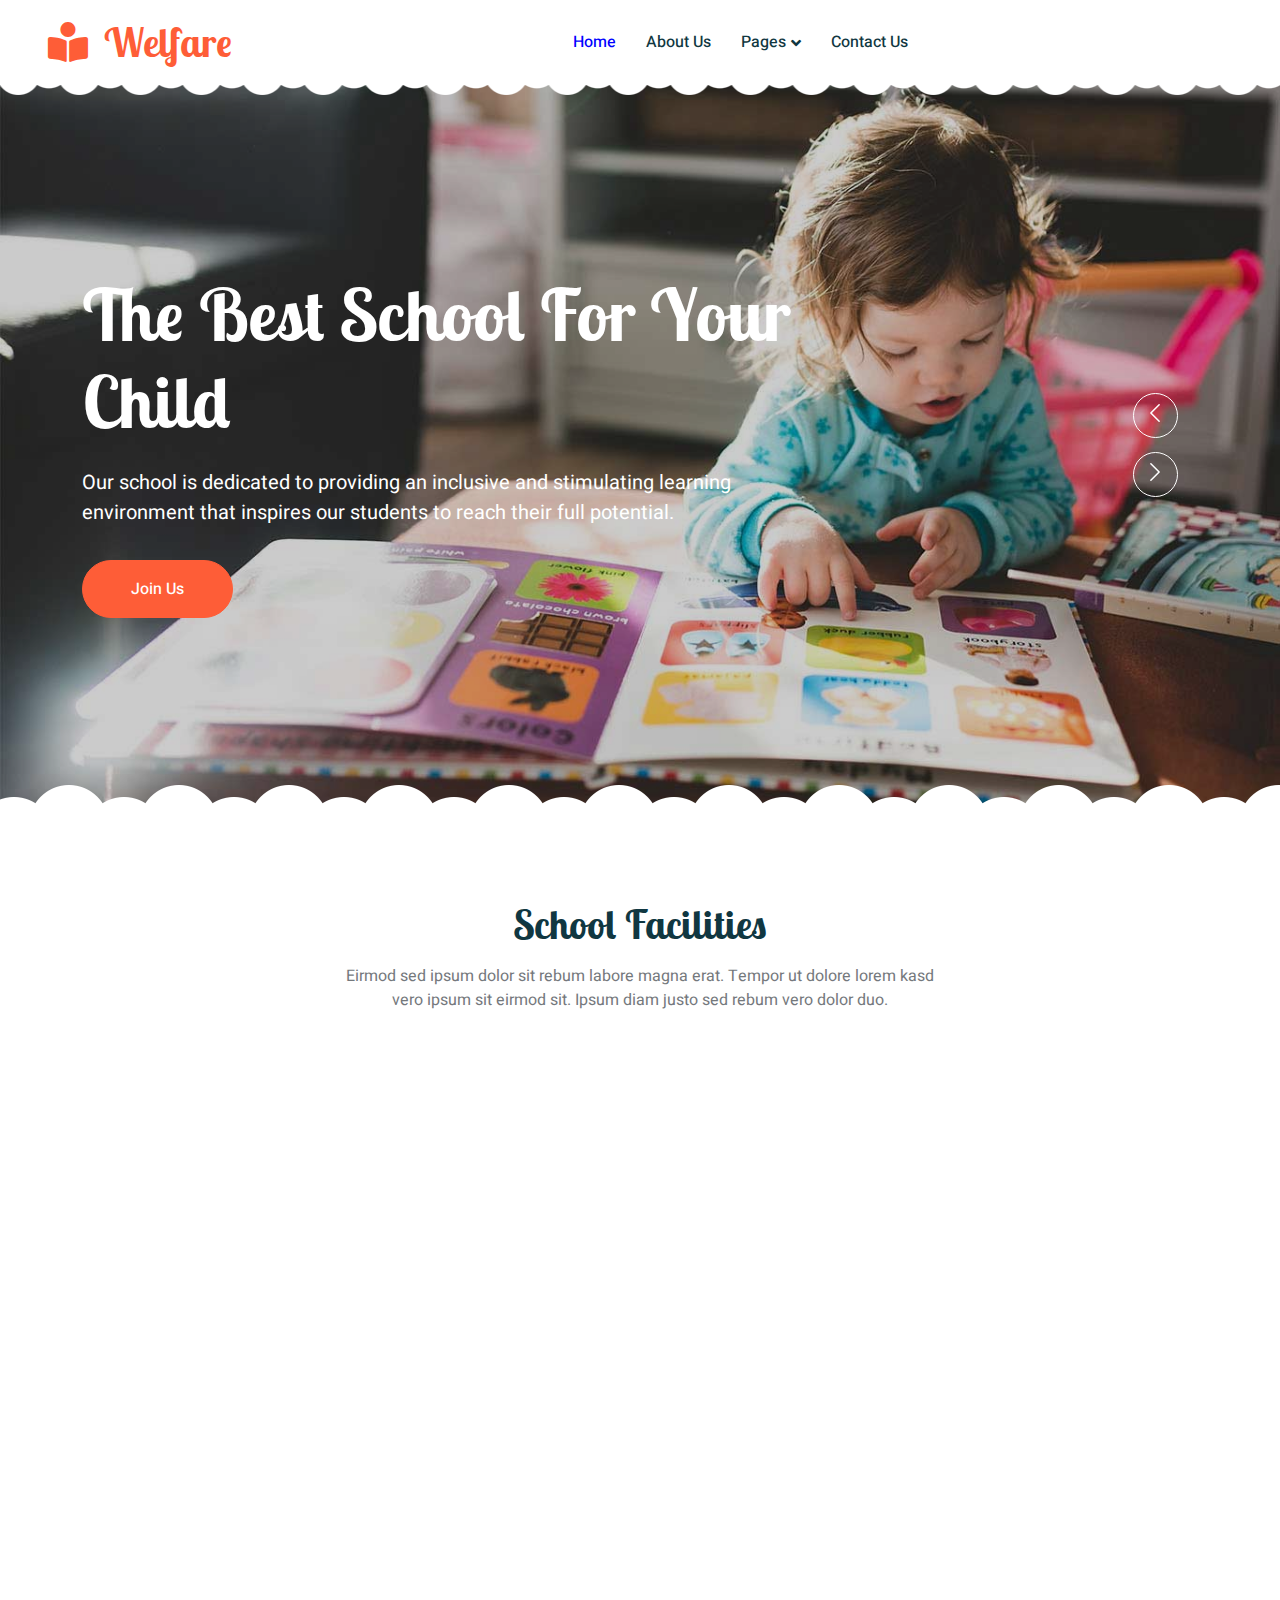
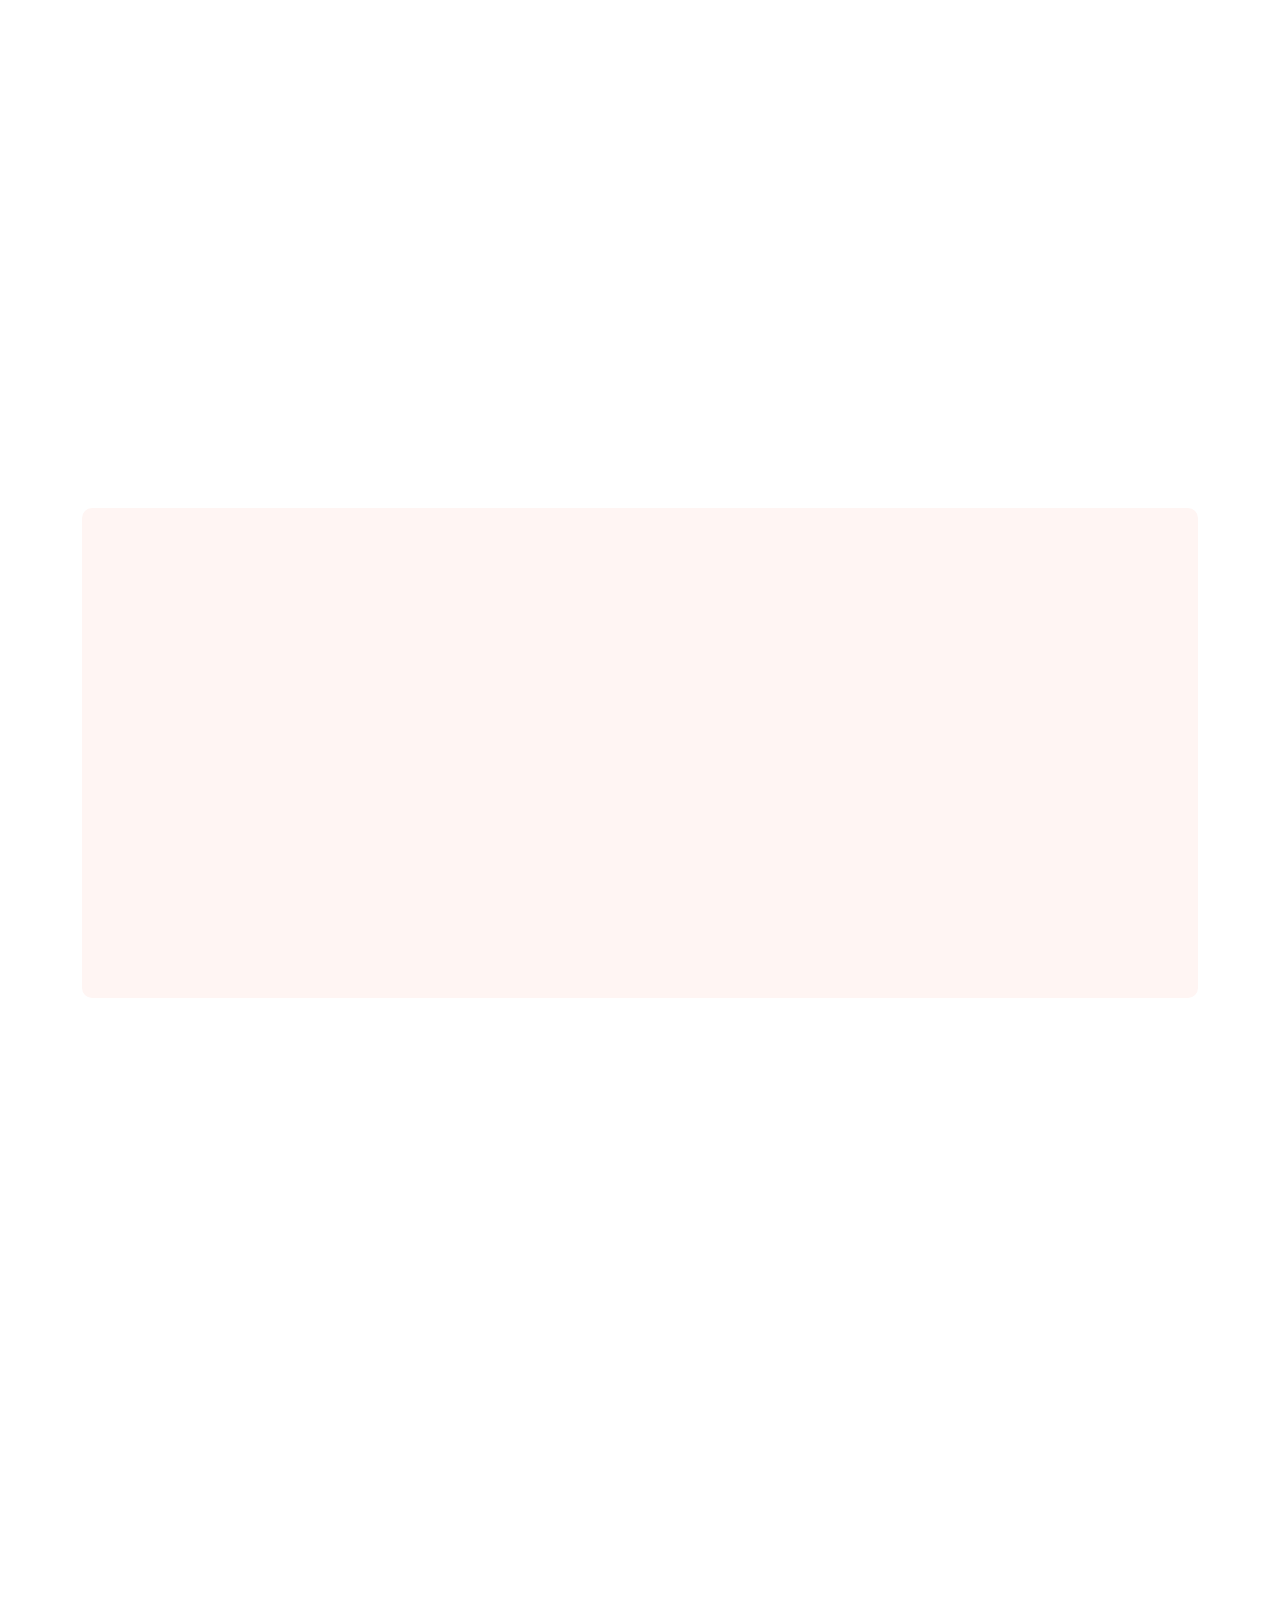
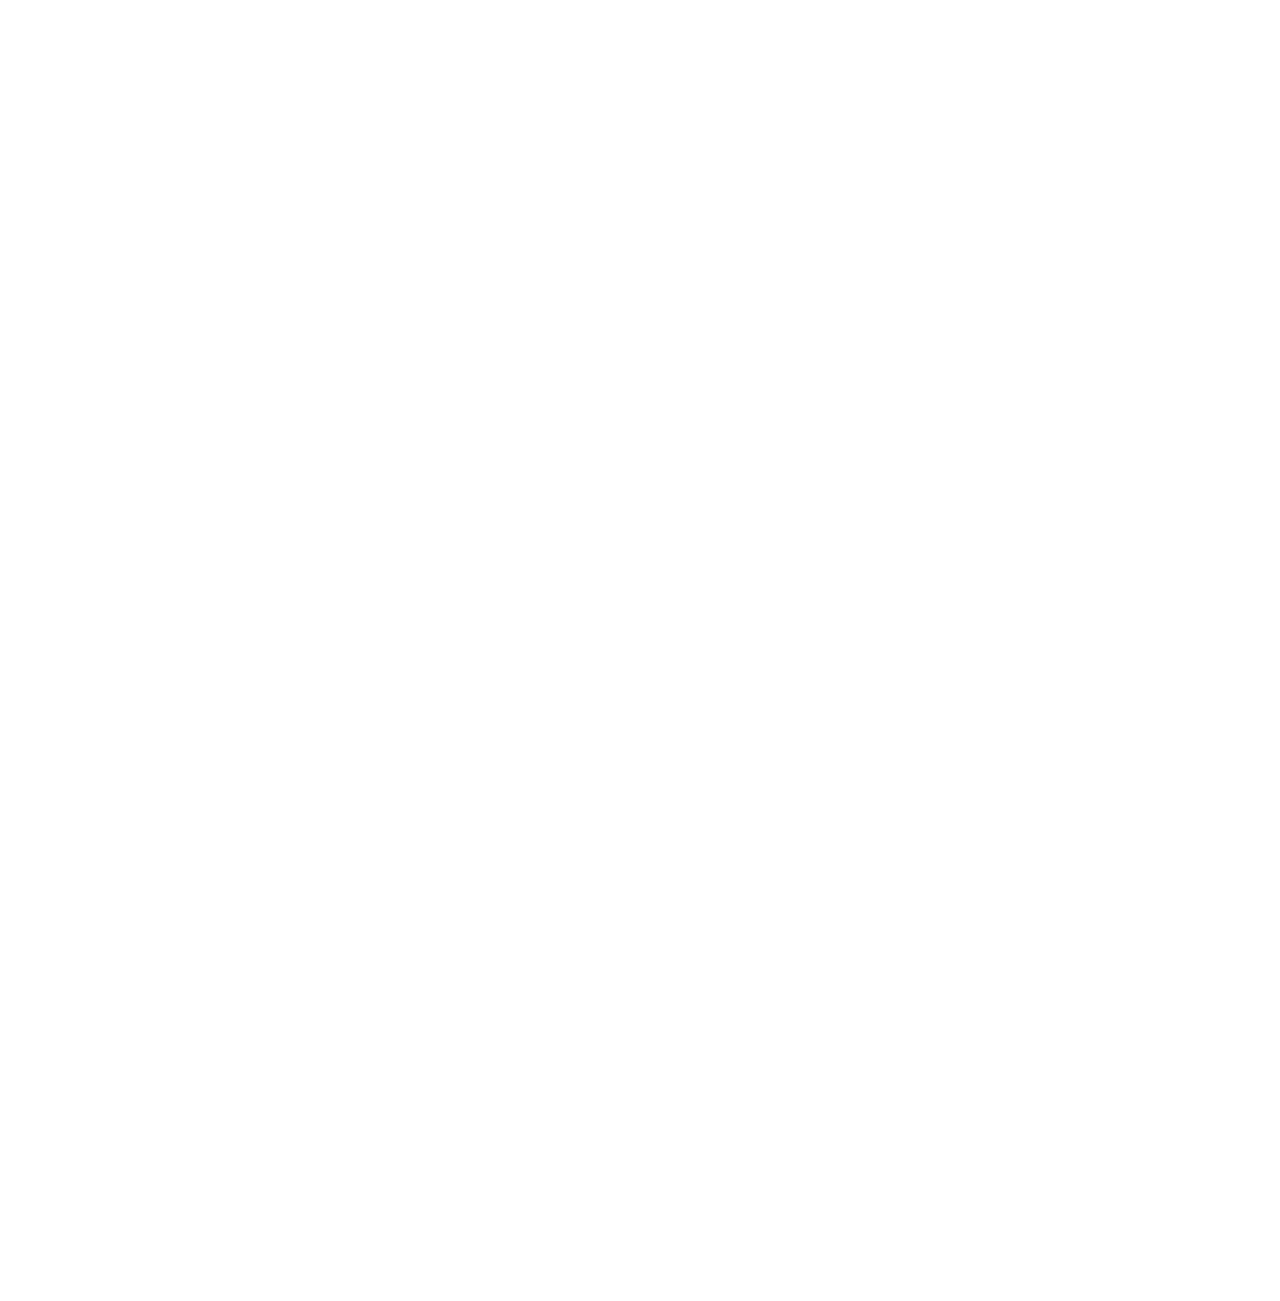
<file: index.html>
<!DOCTYPE html>
<html lang="en">
  <head>
    <meta charset="utf-8" />
    <title>Welfare Website Template</title>
    <meta content="width=device-width, initial-scale=1.0" name="viewport" />
    <meta content="" name="keywords" />
    <meta content="" name="description" />

    <!-- Favicon -->
    <link href="img/favicon.ico" rel="icon" />

    <!-- Google Web Fonts -->
    <link rel="preconnect" href="https://fonts.googleapis.com" />
    <link rel="preconnect" href="https://fonts.gstatic.com" crossorigin />
    <link
      href="https://fonts.googleapis.com/css2?family=Heebo:wght@400;500;600&family=Inter:wght@600&family=Lobster+Two:wght@700&display=swap"
      rel="stylesheet"
    />

    <!-- Icon Font Stylesheet -->
    <link
      href="https://cdnjs.cloudflare.com/ajax/libs/font-awesome/5.10.0/css/all.min.css"
      rel="stylesheet"
    />
    <link
      href="https://cdn.jsdelivr.net/npm/bootstrap-icons@1.4.1/font/bootstrap-icons.css"
      rel="stylesheet"
    />

    <!-- Libraries Stylesheet -->
    <link href="lib/animate/animate.min.css" rel="stylesheet" />
    <link href="lib/owlcarousel/assets/owl.carousel.min.css" rel="stylesheet" />

    <!-- Customized Bootstrap Stylesheet -->
    <link href="css/bootstrap.min.css" rel="stylesheet" />

    <!-- Template Stylesheet -->
    <link href="css/style.css" rel="stylesheet" />
  </head>

  <body>
    <div class="container-xxl bg-white p-0">
      <!-- Spinner Start -->
      <div
        id="spinner"
        class="show bg-white position-fixed translate-middle w-100 vh-100 top-50 start-50 d-flex align-items-center justify-content-center"
      >
        <div
          class="spinner-border text-primary"
          style="width: 3rem; height: 3rem"
          role="status"
        >
          <span class="sr-only">Loading...</span>
        </div>
      </div>
      <!-- Spinner End -->

      <!-- Navbar Start -->
      <nav
        class="navbar navbar-expand-lg bg-white navbar-light sticky-top px-4 px-lg-5 py-lg-0"
      >
        <a href="index.html" class="navbar-brand">
          <h1 class="m-0 text-primary">
            <i class="fa fa-book-reader me-3"></i>Welfare
          </h1>
        </a>
        <button
          type="button"
          class="navbar-toggler"
          data-bs-toggle="collapse"
          data-bs-target="#navbarCollapse"
        >
          <span class="navbar-toggler-icon"></span>
        </button>
        <div class="collapse navbar-collapse" id="navbarCollapse">
          <div class="navbar-nav mx-auto">
            <a href="index.html" class="nav-item nav-link active">Home</a>
            <a href="about.html" class="nav-item nav-link">About Us</a>
           
            <div class="nav-item dropdown">
              <a
                href="#"
                class="nav-link dropdown-toggle"
                data-bs-toggle="dropdown"
                >Pages</a
              >
              <div
                class="dropdown-menu rounded-0 rounded-bottom border-0 shadow-sm m-0"
              >
                <a href="facility.html" class="dropdown-item"
                  >School Facilities</a
                >
                <a href="team.html" class="dropdown-item">Popular Teachers</a>
                <a href="call-to-action.html" class="dropdown-item"
                  >Become A Student</a
                >
                <a href="appointment.html" class="dropdown-item"
                  >Make Appointment</a
                >
                <a href="testimonial.html" class="dropdown-item">Testimonial</a>
               
              </div>
            </div>
            <a href="contact.html" class="nav-item nav-link">Contact Us</a>
          </div>
       
      </nav>
      <!-- Navbar End -->

      <!-- Carousel Start -->
      <div class="container-fluid p-0 mb-5">
        <div class="owl-carousel header-carousel position-relative">
          <div class="owl-carousel-item position-relative">
            <img class="img-fluid" src="img/carousel-1.jpg" alt="" />
            <div
              class="position-absolute top-0 start-0 w-100 h-100 d-flex align-items-center"
              style="background: rgba(0, 0, 0, 0.2)"
            >
              <div class="container">
                <div class="row justify-content-start">
                  <div class="col-10 col-lg-8">
                    <h1 class="display-2 text-white animated slideInDown mb-4">
                      The Best School For Your Child
                    </h1>
                    <p class="fs-5 fw-medium text-white mb-4 pb-2">
                      Our school is dedicated to providing an inclusive
                      and stimulating learning environment that inspires 
                      our students to reach their full potential. 
                    </p>
                    <a
                      href="form.html"
                      class="btn btn-primary rounded-pill py-sm-3 px-sm-5 me-3 animated slideInLeft"
                      >Join Us</a
                    >
                 
                    
                  </div>
                </div>
              </div>
            </div>
          </div>
          <div class="owl-carousel-item position-relative">
            <img class="img-fluid" src="img/carousel-2.jpg" alt="" />
            <div
              class="position-absolute top-0 start-0 w-100 h-100 d-flex align-items-center"
              style="background: rgba(0, 0, 0, 0.2)"
            >
              <div class="container">
                <div class="row justify-content-start">
                  <div class="col-10 col-lg-8">
                    <h1 class="display-2 text-white animated slideInDown mb-4">
                      Make A Brighter Future For Your Child
                    </h1>
                    <p class="fs-5 fw-medium text-white mb-4 pb-2">
                      Vero elitr justo clita lorem. Ipsum dolor at sed stet sit
                      diam no. Kasd rebum ipsum et diam justo clita et kasd
                      rebum sea elitr.
                    </p>
                    <a
                      href="form.html"
                      class="btn btn-primary rounded-pill py-sm-3 px-sm-5 me-3 animated slideInLeft"
                      >Join us</a
                    >
                   
                  </div>
                </div>
              </div>
            </div>
          </div>
        </div>
      </div>
      <!-- Carousel End -->

      <!-- Facilities Start -->
      <div class="container-xxl py-5">
        <div class="container">
          <div
            class="text-center mx-auto mb-5 wow fadeInUp"
            data-wow-delay="0.1s"
            style="max-width: 600px"
          >
            <h1 class="mb-3">School Facilities</h1>
            <p>
              Eirmod sed ipsum dolor sit rebum labore magna erat. Tempor ut
              dolore lorem kasd vero ipsum sit eirmod sit. Ipsum diam justo sed
              rebum vero dolor duo.
            </p>
          </div>
          <div class="row g-4">
            <div class="col-lg-3 col-sm-6 wow fadeInUp" data-wow-delay="0.1s">
              <div class="facility-item">
                <div class="facility-icon bg-primary">
                  <span class="bg-primary"></span>
                  <i class="fa fa-bus-alt fa-3x text-primary"></i>
                  <span class="bg-primary"></span>
                </div>
                <div class="facility-text bg-primary">
                  <h3 class="text-primary mb-3">School Bus</h3>
                  <p class="mb-0">
                    Eirmod sed ipsum dolor sit rebum magna erat lorem kasd vero
                    ipsum sit
                  </p>
                </div>
              </div>
            </div>
            <div class="col-lg-3 col-sm-6 wow fadeInUp" data-wow-delay="0.3s">
              <div class="facility-item">
                <div class="facility-icon bg-success">
                  <span class="bg-success"></span>
                  <i class="fa fa-futbol fa-3x text-success"></i>
                  <span class="bg-success"></span>
                </div>
                <div class="facility-text bg-success">
                  <h3 class="text-success mb-3">Playground</h3>
                  <p class="mb-0">
                    Eirmod sed ipsum dolor sit rebum magna erat lorem kasd vero
                    ipsum sit
                  </p>
                </div>
              </div>
            </div>
            <div class="col-lg-3 col-sm-6 wow fadeInUp" data-wow-delay="0.5s">
              <div class="facility-item">
                <div class="facility-icon bg-warning">
                  <span class="bg-warning"></span>
                  <i class="fa fa-home fa-3x text-warning"></i>
                  <span class="bg-warning"></span>
                </div>
                <div class="facility-text bg-warning">
                  <h3 class="text-warning mb-3">Healthy Canteen</h3>
                  <p class="mb-0">
                    Eirmod sed ipsum dolor sit rebum magna erat lorem kasd vero
                    ipsum sit
                  </p>
                </div>
              </div>
            </div>
            <div class="col-lg-3 col-sm-6 wow fadeInUp" data-wow-delay="0.7s">
              <div class="facility-item">
                <div class="facility-icon bg-info">
                  <span class="bg-info"></span>
                  <i class="fa fa-chalkboard-teacher fa-3x text-info"></i>
                  <span class="bg-info"></span>
                </div>
                <div class="facility-text bg-info">
                  <h3 class="text-info mb-3">Positive Learning</h3>
                  <p class="mb-0">
                    Eirmod sed ipsum dolor sit rebum magna erat lorem kasd vero
                    ipsum sit
                  </p>
                </div>
              </div>
            </div>
          </div>
        </div>
      </div>
      <!-- Facilities End -->

      <!-- About Start -->
      <div class="container-xxl py-5">
        <div class="container">
          <div class="row g-5 align-items-center">
            <div class="col-lg-6 wow fadeInUp" data-wow-delay="0.1s">
              <h1 class="mb-4">
                Our Principle Message
              </h1>
              <p>
                I welcome you all to an outstanding learning community
                 where everyone is dedicated to a high standard of excellence.
              </p>
              <p class="mb-4">
                We truly have a fantastic school with a supportive and involved parent community,
                 dedicated and highly skillful staff, excellent resources and buildings and the
                  most fantastic students to work with.
              </p>
              <div class="row g-4 align-items-center">
                <div class="col-sm-6">
                  <a class="btn btn-primary rounded-pill py-3 px-5"  style="background-color:blue;border: none;"href=""
                    >Read More</a
                  >
                </div>
                <div class="col-sm-6">
                  <div class="d-flex align-items-center">
                    <img
                      class="rounded-circle flex-shrink-0"
                      src="img/user.jpg"
                      alt=""
                      style="width: 45px; height: 45px"
                    />
                    <div class="ms-3">
                      <h6 class="text-primary mb-1">Bomkanta poudel</h6>
                      <small>Principle</small>
                    </div>
                  </div>
                </div>
              </div>
            </div>
            <div class="col-lg-6 about-img wow fadeInUp" data-wow-delay="0.5s">
              <div class="row">
                <div class="col-12 text-center">
                  <img
                    class="img-fluid w-75 rounded-circle bg-light p-3"
                    src="img/about-1.jpg"
                    alt=""
                  />
                </div>
                <div class="col-6 text-start" style="margin-top: -150px">
                  <img
                    class="img-fluid w-100 rounded-circle bg-light p-3"
                    src="img/about-2.jpg"
                    alt=""
                  />
                </div>
                <div class="col-6 text-end" style="margin-top: -150px">
                  <img
                    class="img-fluid w-100 rounded-circle bg-light p-3"
                    src="img/about-3.jpg"
                    alt=""
                  />
                </div>
              </div>
            </div>
          </div>
        </div>
      </div>
      <!-- About End -->

      <!-- Appointment Start -->
      <div class="container-xxl py-5">
        <div class="container">
          <div class="bg-light rounded">
            <div class="row g-0">
              <div class="col-lg-6 wow fadeIn" data-wow-delay="0.1s">
                <div
                  class="h-100 d-flex flex-column justify-content-center p-5"
                >
                  <h1 class="mb-4">Make Appointment</h1>
                  <form>
                    <div class="row g-3">
                      <div class="col-sm-6">
                        <div class="form-floating">
                          <input
                            type="text"
                            class="form-control border-0"
                            id="gname"
                            placeholder="Gurdian Name"
                          />
                          <label for="gname">Gurdian Name</label>
                        </div>
                      </div>
                      <div class="col-sm-6">
                        <div class="form-floating">
                          <input
                            type="email"
                            class="form-control border-0"
                            id="gmail"
                            placeholder="Gurdian Email"
                          />
                          <label for="gmail">Gurdian Email</label>
                        </div>
                      </div>
                      <div class="col-sm-6">
                        <div class="form-floating">
                          <input
                            type="text"
                            class="form-control border-0"
                            id="cname"
                            placeholder="Child Name"
                          />
                          <label for="cname">Child Name</label>
                        </div>
                      </div>
                      <div class="col-sm-6">
                        <div class="form-floating">
                          <input
                            type="text"
                            class="form-control border-0"
                            id="cage"
                            placeholder="Child Age"
                          />
                          <label for="cage">Child Age</label>
                        </div>
                      </div>
                      <div class="col-12">
                        <div class="form-floating">
                          <textarea
                            class="form-control border-0"
                            placeholder="Leave a message here"
                            id="message"
                            style="height: 100px"
                          ></textarea>
                          <label for="message">Message</label>
                        </div>
                      </div>
                      <div class="col-12">
                        <button
                          class="btn btn-primary w-100 py-3"
                          type="submit"
                        >
                          Submit
                        </button>
                      </div>
                    </div>
                  </form>
                </div>
              </div>
              <div
                class="col-lg-6 wow fadeIn"
                data-wow-delay="0.5s"
                style="min-height: 400px"
              >
                <div class="position-relative h-100">
                  <img
                    class="position-absolute w-100 h-100 rounded"
                    src="img/appointment.jpg"
                    style="object-fit: cover"
                  />
                </div>
              </div>
            </div>
          </div>
        </div>
      </div>
      <!-- Appointment End -->

      <!-- Team Start -->
      <div class="container-xxl py-5">
        <div class="container">
          <div
            class="text-center mx-auto mb-5 wow fadeInUp"
            data-wow-delay="0.1s"
            style="max-width: 600px"
          >
            <h1 class="mb-3">Popular Teachers</h1>
            <p>
              Eirmod sed ipsum dolor sit rebum labore magna erat. Tempor ut
              dolore lorem kasd vero ipsum sit eirmod sit. Ipsum diam justo sed
              rebum vero dolor duo.
            </p>
          </div>
          <div class="row g-4">
            <div class="col-lg-4 col-md-6 wow fadeInUp" data-wow-delay="0.1s">
              <div class="team-item position-relative">
                <img
                  class="img-fluid rounded-circle w-75"
                  src="img/team-1.jpg"
                  alt=""
                />
                <div class="team-text">
                  <h3>Full Name</h3>
                  <p>Designation</p>
                  <div class="d-flex align-items-center">
                    <a
                      class="btn btn-square btn-primary mx-1"
                      href="https://www.facebook.com/profile.php?id=100071049099576"
                      ><i class="fab fa-facebook-f"></i
                    ></a>
                    <a
                      class="btn btn-square btn-primary mx-1"
                      href="https://www.facebook.com/profile.php?id=100071049099576"
                      ><i class="fab fa-twitter"></i
                    ></a>
                    <a
                      class="btn btn-square btn-primary mx-1"
                      href="https://www.facebook.com/profile.php?id=100071049099576"
                      ><i class="fab fa-instagram"></i
                    ></a>
                  </div>
                </div>
              </div>
            </div>
            <div class="col-lg-4 col-md-6 wow fadeInUp" data-wow-delay="0.3s">
              <div class="team-item position-relative">
                <img
                  class="img-fluid rounded-circle w-75"
                  src="img/team-2.jpg"
                  alt=""
                />
                <div class="team-text">
                  <h3>Full Name</h3>
                  <p>Designation</p>
                  <div class="d-flex align-items-center">
                    <a
                      class="btn btn-square btn-primary mx-1"
                      href="https://www.facebook.com/profile.php?id=100071049099576"
                      ><i class="fab fa-facebook-f"></i
                    ></a>
                    <a
                      class="btn btn-square btn-primary mx-1"
                      href="https://www.facebook.com/profile.php?id=100071049099576"
                      ><i class="fab fa-twitter"></i
                    ></a>
                    <a
                      class="btn btn-square btn-primary mx-1"
                      href="https://www.facebook.com/profile.php?id=100071049099576"
                      ><i class="fab fa-instagram"></i
                    ></a>
                  </div>
                </div>
              </div>
            </div>
            <div class="col-lg-4 col-md-6 wow fadeInUp" data-wow-delay="0.5s">
              <div class="team-item position-relative">
                <img
                  class="img-fluid rounded-circle w-75"
                  src="img/team-3.jpg"
                  alt=""
                />
                <div class="team-text">
                  <h3>Full Name</h3>
                  <p>Designation</p>
                  <div class="d-flex align-items-center">
                    <a
                      class="btn btn-square btn-primary mx-1"
                      href="https://www.facebook.com/profile.php?id=100071049099576"
                      ><i class="fab fa-facebook-f"></i
                    ></a>
                    <a
                      class="btn btn-square btn-primary mx-1"
                      href="https://www.facebook.com/profile.php?id=100071049099576"
                      ><i class="fab fa-twitter"></i
                    ></a>
                    <a
                      class="btn btn-square btn-primary mx-1"
                      href="https://www.facebook.com/profile.php?id=100071049099576"
                      ><i class="fab fa-instagram"></i
                    ></a>
                  </div>
                </div>
              </div>
            </div>
          </div>
        </div>
      </div>
      <!-- Team End -->

      <!-- Testimonial Start -->
      <div class="container-xxl py-5">
        <div class="container">
          <div
            class="text-center mx-auto mb-5 wow fadeInUp"
            data-wow-delay="0.1s"
            style="max-width: 600px"
          >
            <h1 class="mb-3">Our Student Say!</h1>
            <p>
              Eirmod sed ipsum dolor sit rebum labore magna erat. Tempor ut
              dolore lorem kasd vero ipsum sit eirmod sit. Ipsum diam justo sed
              rebum vero dolor duo.
            </p>
          </div>
          <div
            class="owl-carousel testimonial-carousel wow fadeInUp"
            data-wow-delay="0.1s"
          >
            <div class="testimonial-item bg-light rounded p-5">
              <p class="fs-5">
                Tempor stet labore dolor clita stet diam amet ipsum dolor duo
                ipsum rebum stet dolor amet diam stet. Est stet ea lorem amet
                est kasd kasd erat eos
              </p>
              <div
                class="d-flex align-items-center bg-white me-n5"
                style="border-radius: 50px 0 0 50px"
              >
                <img
                  class="img-fluid flex-shrink-0 rounded-circle"
                  src="img/testimonial-1.jpg"
                  style="width: 90px; height: 90px"
                />
                <div class="ps-3">
                  <h3 class="mb-1">Client Name</h3>
                  <span>Profession</span>
                </div>
                <i
                  class="fa fa-quote-right fa-3x text-primary ms-auto d-none d-sm-flex"
                ></i>
              </div>
            </div>
            <div class="testimonial-item bg-light rounded p-5">
              <p class="fs-5">
                Tempor stet labore dolor clita stet diam amet ipsum dolor duo
                ipsum rebum stet dolor amet diam stet. Est stet ea lorem amet
                est kasd kasd erat eos
              </p>
              <div
                class="d-flex align-items-center bg-white me-n5"
                style="border-radius: 50px 0 0 50px"
              >
                <img
                  class="img-fluid flex-shrink-0 rounded-circle"
                  src="img/testimonial-2.jpg"
                  style="width: 90px; height: 90px"
                />
                <div class="ps-3">
                  <h3 class="mb-1">Client Name</h3>
                  <span>Profession</span>
                </div>
                <i
                  class="fa fa-quote-right fa-3x text-primary ms-auto d-none d-sm-flex"
                ></i>
              </div>
            </div>
            <div class="testimonial-item bg-light rounded p-5">
              <p class="fs-5">
                Tempor stet labore dolor clita stet diam amet ipsum dolor duo
                ipsum rebum stet dolor amet diam stet. Est stet ea lorem amet
                est kasd kasd erat eos
              </p>
              <div
                class="d-flex align-items-center bg-white me-n5"
                style="border-radius: 50px 0 0 50px"
              >
                <img
                  class="img-fluid flex-shrink-0 rounded-circle"
                  src="img/testimonial-3.jpg"
                  style="width: 90px; height: 90px"
                />
                <div class="ps-3">
                  <h3 class="mb-1">Client Name</h3>
                  <span>Profession</span>
                </div>
                <i
                  class="fa fa-quote-right fa-3x text-primary ms-auto d-none d-sm-flex"
                ></i>
              </div>
            </div>
          </div>
        </div>
      </div>
      <!-- Testimonial End -->

      <!-- Footer Start -->
      <div
        class="container-fluid bg-dark text-white-50 footer pt-5 mt-5 wow fadeIn"
        data-wow-delay="0.1s"
      >
        <div class="container py-5">
          <div class="row g-5">
            <div class="col-lg-3 col-md-6">
              <h3 class="text-white mb-4">Get In Touch</h3>
              <p class="mb-2">
                <i class="fa fa-map-marker-alt me-3"></i>Location, City, Country
              </p>
              <p class="mb-2">
                <i class="fa fa-phone-alt me-3"></i>+012 345 67890
              </p>
              <p class="mb-2">
                <i class="fa fa-envelope me-3"></i>info@example.com
              </p>
              <div class="d-flex pt-2">
                <a
                  class="btn btn-outline-light btn-social"
                  href="https://www.facebook.com/profile.php?id=100071049099576"
                  ><i class="fab fa-twitter"></i
                ></a>
                <a
                  class="btn btn-outline-light btn-social"
                  href="https://www.facebook.com/profile.php?id=100071049099576"
                  ><i class="fab fa-facebook-f"></i
                ></a>
                <a
                  class="btn btn-outline-light btn-social"
                  href="https://www.facebook.com/profile.php?id=100071049099576"
                  ><i class="fab fa-youtube"></i
                ></a>
                <a
                  class="btn btn-outline-light btn-social"
                  href="https://www.facebook.com/profile.php?id=100071049099576"
                  ><i class="fab fa-linkedin-in"></i
                ></a>
              </div>
            </div>
            <div class="col-lg-3 col-md-6">
              <h3 class="text-white mb-4">Quick Links</h3>
              <a class="btn btn-link text-white-50" href="">About Us</a>
              <a class="btn btn-link text-white-50" href="">Contact Us</a>
              <a class="btn btn-link text-white-50" href="">Our Services</a>
              <a class="btn btn-link text-white-50" href="">Privacy Policy</a>
              <a class="btn btn-link text-white-50" href=""
                >Terms & Condition</a
              >
            </div>
           
           
        <div class="container">
          <div class="copyright">
            <div class="row">
              <div class="col-md-6 text-center text-md-start mb-3 mb-md-0">
                &copy;
                <a class="border-bottom" href="https://www.facebook.com/profile.php?id=100071049099576"
                  >Welfare English Boarding School</a
                >, All Right Reserved. Designed By
                <a class="border-bottom" href="https://www.facebook.com/profile.php?id=100071049099576"
                  >Kasmin Bhandari</a
                >
              </div>
              <div class="col-md-6 text-center text-md-end">
                <div class="footer-menu">
                  <a href="">Home</a>
                  <a href="">Cookies</a>
                  <a href="">Help</a>
                  <a href="">FQAs</a>
                </div>
              </div>
            </div>
          </div>
        </div>
      </div>
      <!-- Footer End -->

      <!-- Back to Top -->
      <a href="#" class="btn btn-lg btn-primary btn-lg-square back-to-top"
        ><i class="bi bi-arrow-up"></i
      ></a>
    </div>

    <!-- JavaScript Libraries -->
    <script src="https://code.jquery.com/jquery-3.4.1.min.js"></script>
    <script src="https://cdn.jsdelivr.net/npm/bootstrap@5.0.0/dist/js/bootstrap.bundle.min.js"></script>
    <script src="lib/wow/wow.min.js"></script>
    <script src="lib/easing/easing.min.js"></script>
    <script src="lib/waypoints/waypoints.min.js"></script>
    <script src="lib/owlcarousel/owl.carousel.min.js"></script>

    <!-- Template Javascript -->
    <script src="js/main.js"></script>
  </body>
</html>
</file>
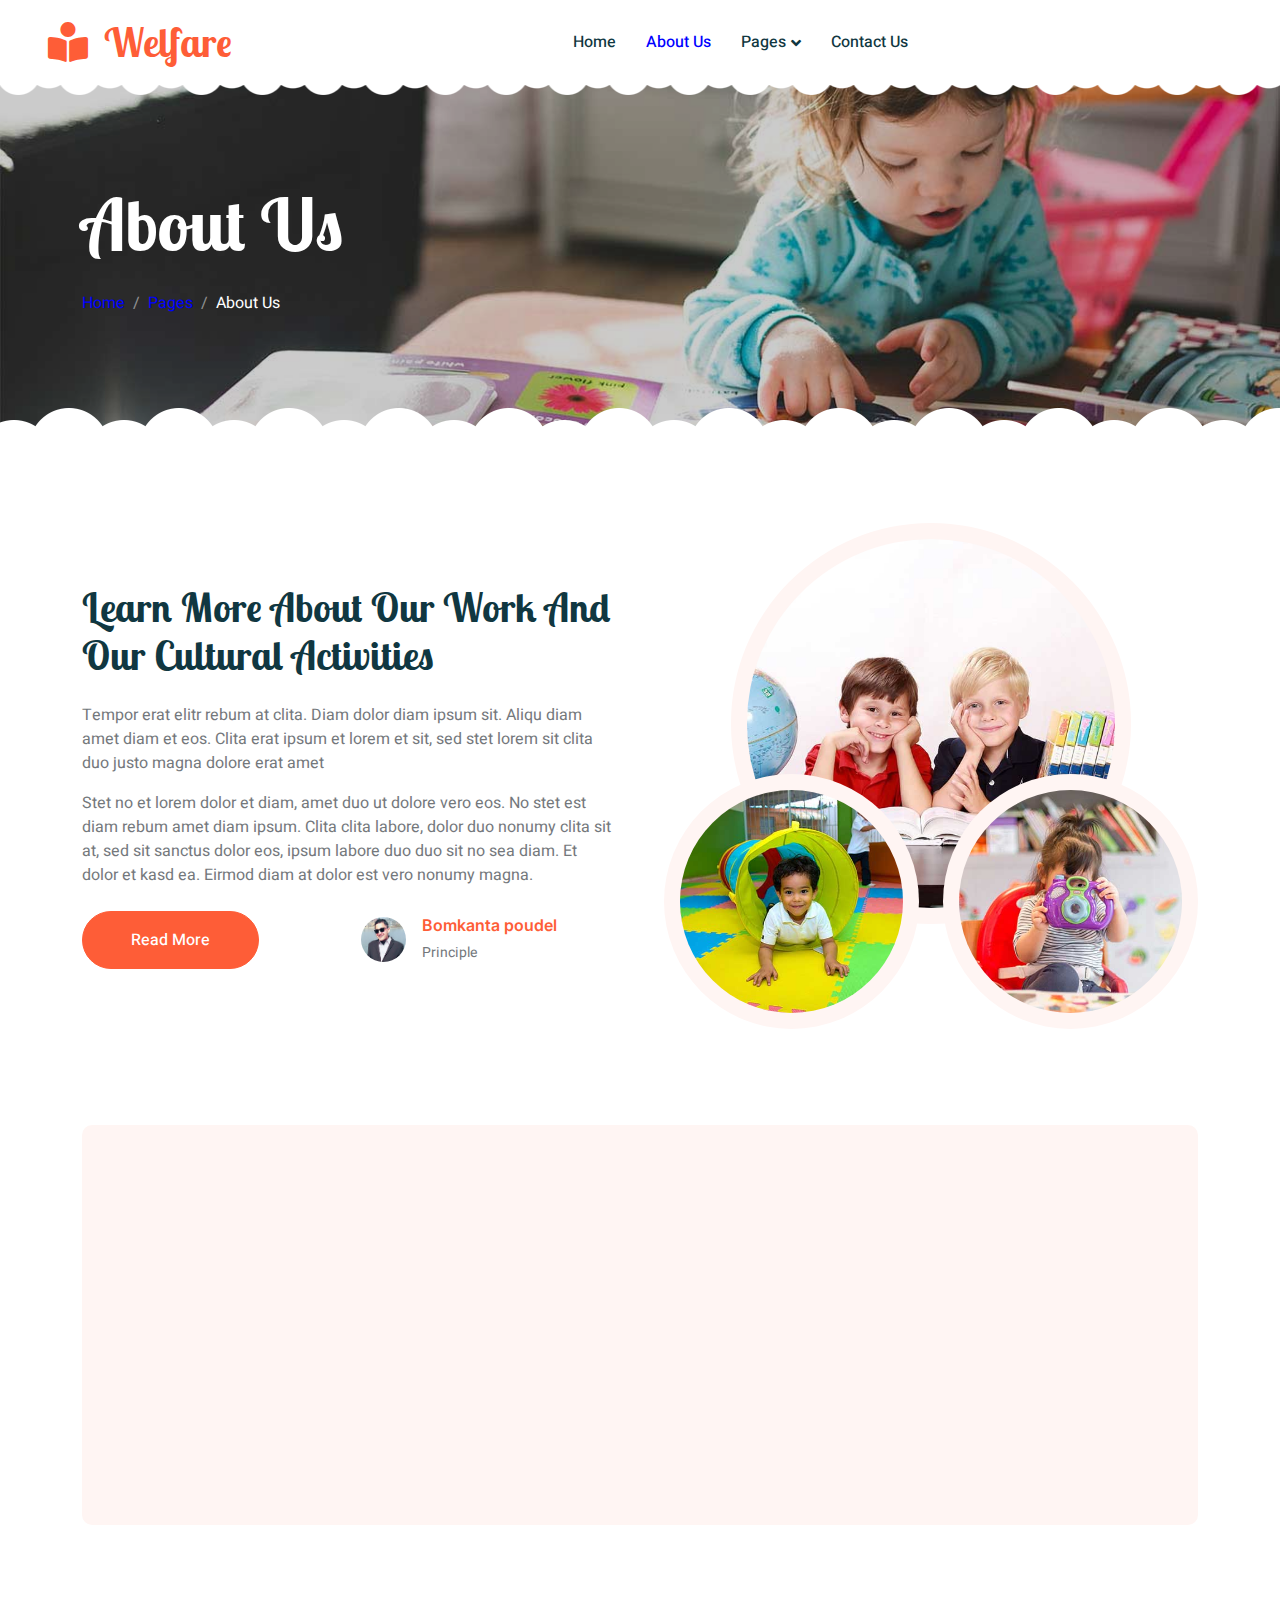
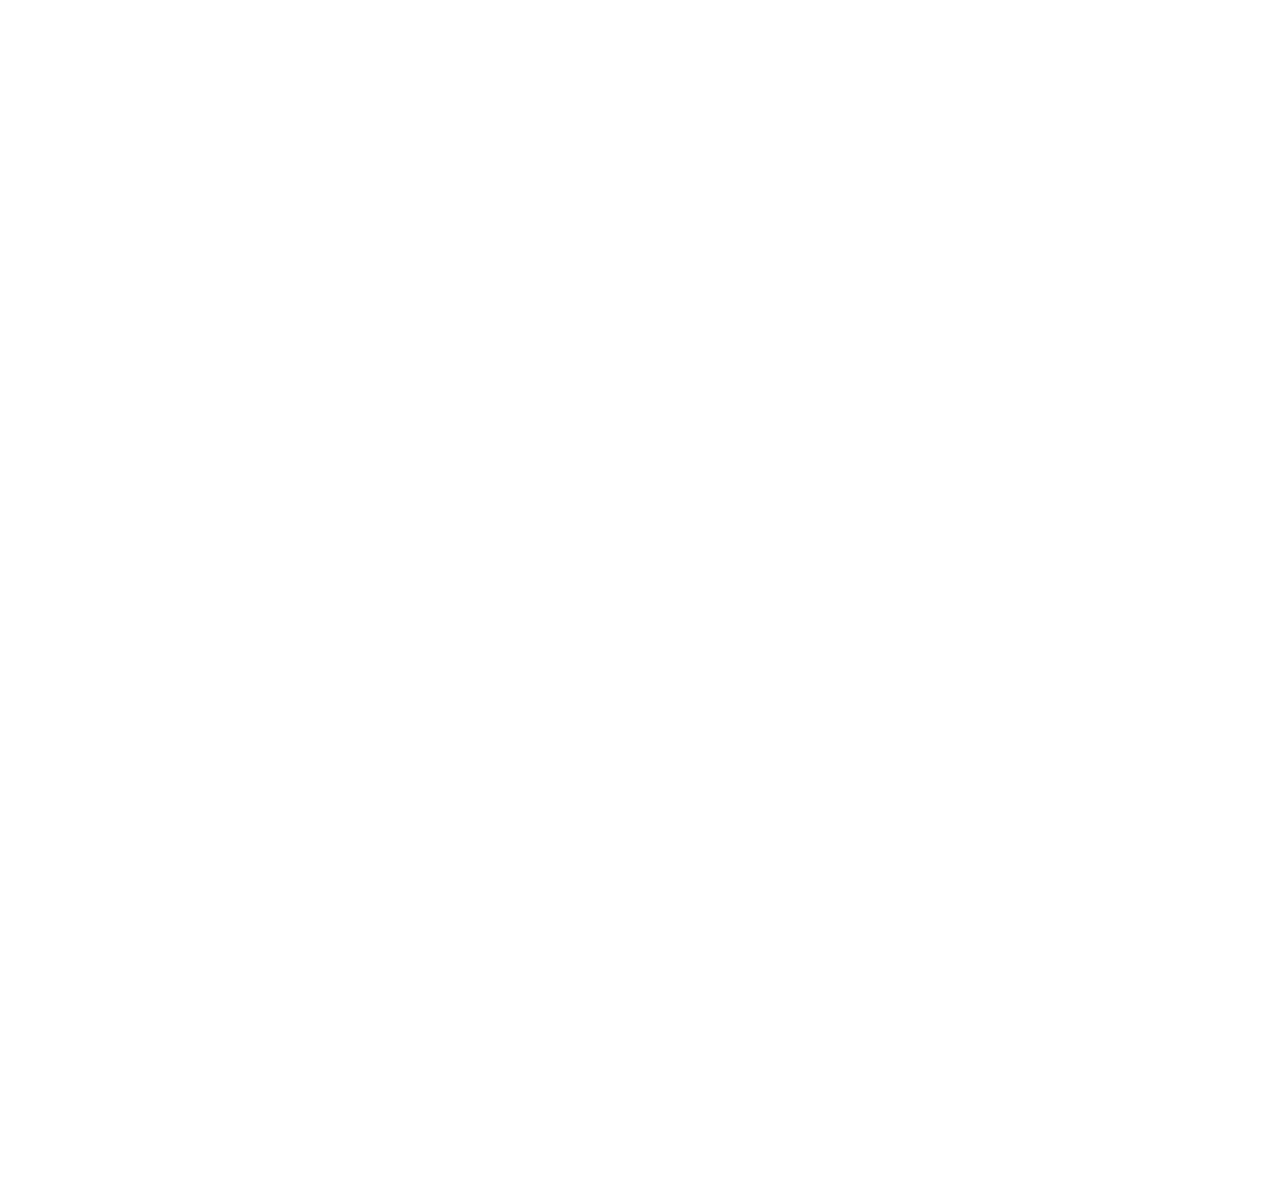
<file: about.html>
<!DOCTYPE html>
<html lang="en">
  <head>
    <meta charset="utf-8" />
    <title>Welfare Website Template</title>
    <meta content="width=device-width, initial-scale=1.0" name="viewport" />
    <meta content="" name="keywords" />
    <meta content="" name="description" />

    <!-- Favicon -->
    <link href="img/favicon.ico" rel="icon" />

    <!-- Google Web Fonts -->
    <link rel="preconnect" href="https://fonts.googleapis.com" />
    <link rel="preconnect" href="https://fonts.gstatic.com" crossorigin />
    <link
      href="https://fonts.googleapis.com/css2?family=Heebo:wght@400;500;600&family=Inter:wght@600&family=Lobster+Two:wght@700&display=swap"
      rel="stylesheet"
    />

    <!-- Icon Font Stylesheet -->
    <link
      href="https://cdnjs.cloudflare.com/ajax/libs/font-awesome/5.10.0/css/all.min.css"
      rel="stylesheet"
    />
    <link
      href="https://cdn.jsdelivr.net/npm/bootstrap-icons@1.4.1/font/bootstrap-icons.css"
      rel="stylesheet"
    />

    <!-- Libraries Stylesheet -->
    <link href="lib/animate/animate.min.css" rel="stylesheet" />
    <link href="lib/owlcarousel/assets/owl.carousel.min.css" rel="stylesheet" />

    <!-- Customized Bootstrap Stylesheet -->
    <link href="css/bootstrap.min.css" rel="stylesheet" />

    <!-- Template Stylesheet -->
    <link href="css/style.css" rel="stylesheet" />
  </head>

  <body>
    <div class="container-xxl bg-white p-0">
      <!-- Spinner Start -->
      <div
        id="spinner"
        class="show bg-white position-fixed translate-middle w-100 vh-100 top-50 start-50 d-flex align-items-center justify-content-center"
      >
        <div
          class="spinner-border text-primary"
          style="width: 3rem; height: 3rem"
          role="status"
        >
          <span class="sr-only">Loading...</span>
        </div>
      </div>
      <!-- Spinner End -->

      <!-- Navbar Start -->
      <nav
        class="navbar navbar-expand-lg bg-white navbar-light sticky-top px-4 px-lg-5 py-lg-0"
      >
        <a href="index.html" class="navbar-brand">
          <h1 class="m-0 text-primary">
            <i class="fa fa-book-reader me-3"></i>Welfare
          </h1>
        </a>
        <button
          type="button"
          class="navbar-toggler"
          data-bs-toggle="collapse"
          data-bs-target="#navbarCollapse"
        >
          <span class="navbar-toggler-icon"></span>
        </button>
        <div class="collapse navbar-collapse" id="navbarCollapse">
          <div class="navbar-nav mx-auto">
            <a href="index.html" class="nav-item nav-link">Home</a>
            <a href="about.html" class="nav-item nav-link active">About Us</a>
          
            <div class="nav-item dropdown">
              <a
                href="#"
                class="nav-link dropdown-toggle"
                data-bs-toggle="dropdown"
                >Pages</a
              >
              <div
                class="dropdown-menu rounded-0 rounded-bottom border-0 shadow-sm m-0"
              >
                <a href="facility.html" class="dropdown-item"
                  >School Facilities</a
                >
                <a href="team.html" class="dropdown-item">Popular Teachers</a>
                <a href="call-to-action.html" class="dropdown-item"
                  >Become A Student</a
                >
                <a href="appointment.html" class="dropdown-item"
                  >Make Appointment</a
                >
                <a href="testimonial.html" class="dropdown-item">Testimonial</a>
                
              </div>
            </div>
            <a href="contact.html" class="nav-item nav-link">Contact Us</a>
          </div>

      </nav>
      <!-- Navbar End -->

      <!-- Page Header End -->
      <div class="container-xxl py-5 page-header position-relative mb-5">
        <div class="container py-5">
          <h1 class="display-2 text-white animated slideInDown mb-4">
            About Us
          </h1>
          <nav aria-label="breadcrumb animated slideInDown">
            <ol class="breadcrumb">
              <li class="breadcrumb-item"><a href="#">Home</a></li>
              <li class="breadcrumb-item"><a href="#">Pages</a></li>
              <li class="breadcrumb-item text-white active" aria-current="page">
                About Us
              </li>
            </ol>
          </nav>
        </div>
      </div>
      <!-- Page Header End -->

      <!-- About Start -->
      <div class="container-xxl py-5">
        <div class="container">
          <div class="row g-5 align-items-center">
            <div class="col-lg-6 wow fadeInUp" data-wow-delay="0.1s">
              <h1 class="mb-4">
                Learn More About Our Work And Our Cultural Activities
              </h1>
              <p>
                Tempor erat elitr rebum at clita. Diam dolor diam ipsum sit.
                Aliqu diam amet diam et eos. Clita erat ipsum et lorem et sit,
                sed stet lorem sit clita duo justo magna dolore erat amet
              </p>
              <p class="mb-4">
                Stet no et lorem dolor et diam, amet duo ut dolore vero eos. No
                stet est diam rebum amet diam ipsum. Clita clita labore, dolor
                duo nonumy clita sit at, sed sit sanctus dolor eos, ipsum labore
                duo duo sit no sea diam. Et dolor et kasd ea. Eirmod diam at
                dolor est vero nonumy magna.
              </p>
              <div class="row g-4 align-items-center">
                <div class="col-sm-6">
                  <a class="btn btn-primary rounded-pill py-3 px-5" href=""
                    >Read More</a
                  >
                </div>
                <div class="col-sm-6">
                  <div class="d-flex align-items-center">
                    <img
                      class="rounded-circle flex-shrink-0"
                      src="img/user.jpg"
                      alt=""
                      style="width: 45px; height: 45px"
                    />
                    <div class="ms-3">
                      <h6 class="text-primary mb-1">Bomkanta poudel</h6>
                      <small>Principle</small>
                    </div>
                  </div>
                </div>
              </div>
            </div>
            <div class="col-lg-6 about-img wow fadeInUp" data-wow-delay="0.5s">
              <div class="row">
                <div class="col-12 text-center">
                  <img
                    class="img-fluid w-75 rounded-circle bg-light p-3"
                    src="img/about-1.jpg"
                    alt=""
                  />
                </div>
                <div class="col-6 text-start" style="margin-top: -150px">
                  <img
                    class="img-fluid w-100 rounded-circle bg-light p-3"
                    src="img/about-2.jpg"
                    alt=""
                  />
                </div>
                <div class="col-6 text-end" style="margin-top: -150px">
                  <img
                    class="img-fluid w-100 rounded-circle bg-light p-3"
                    src="img/about-3.jpg"
                    alt=""
                  />
                </div>
              </div>
            </div>
          </div>
        </div>
      </div>
      <!-- About End -->

      <!-- Call To Action Start -->
      <div class="container-xxl py-5">
        <div class="container">
          <div class="bg-light rounded">
            <div class="row g-0">
              <div
                class="col-lg-6 wow fadeIn"
                data-wow-delay="0.1s"
                style="min-height: 400px"
              >
                <div class="position-relative h-100">
                  <img
                    class="position-absolute w-100 h-100 rounded"
                    src="img/call-to-action.jpg"
                    style="object-fit: cover"
                  />
                </div>
              </div>
              <div class="col-lg-6 wow fadeIn" data-wow-delay="0.5s">
                <div
                  class="h-100 d-flex flex-column justify-content-center p-5"
                >
                  <h1 class="mb-4">Become A Student</h1>
                  <p class="mb-4">
                    Tempor erat elitr rebum at clita. Diam dolor diam ipsum sit.
                    Aliqu diam amet diam et eos. Clita erat ipsum et lorem et
                    sit, sed stet lorem sit clita duo justo magna dolore erat
                    amet
                  </p>
                  <a class="btn btn-primary py-3 px-5" href="form.html"
                    >Get Started Now<i class="fa fa-arrow-right ms-2"></i
                  ></a>
                </div>
              </div>
            </div>
          </div>
        </div>
      </div>
      <!-- Call To Action End -->

      <!-- Team Start -->
      <div class="container-xxl py-5">
        <div class="container">
          <div
            class="text-center mx-auto mb-5 wow fadeInUp"
            data-wow-delay="0.1s"
            style="max-width: 600px"
          >
            <h1 class="mb-3">Popular Teachers</h1>
            <p>
              Eirmod sed ipsum dolor sit rebum labore magna erat. Tempor ut
              dolore lorem kasd vero ipsum sit eirmod sit. Ipsum diam justo sed
              rebum vero dolor duo.
            </p>
          </div>
          <div class="row g-4">
            <div class="col-lg-4 col-md-6 wow fadeInUp" data-wow-delay="0.1s">
              <div class="team-item position-relative">
                <img
                  class="img-fluid rounded-circle w-75"
                  src="img/team-1.jpg"
                  alt=""
                />
                <div class="team-text">
                  <h3>Full Name</h3>
                  <p>Designation</p>
                  <div class="d-flex align-items-center">
                    <a
                      class="btn btn-square btn-primary mx-1"
                      href="https://www.facebook.com/"
                      ><i class="fab fa-facebook-f"></i
                    ></a>
                    <a
                      class="btn btn-square btn-primary mx-1"
                      href="https://www.facebook.com/"
                      ><i class="fab fa-twitter"></i
                    ></a>
                    <a
                      class="btn btn-square btn-primary mx-1"
                      href="https://www.facebook.com/"
                      ><i class="fab fa-instagram"></i
                    ></a>
                  </div>
                </div>
              </div>
            </div>
            <div class="col-lg-4 col-md-6 wow fadeInUp" data-wow-delay="0.3s">
              <div class="team-item position-relative">
                <img
                  class="img-fluid rounded-circle w-75"
                  src="img/team-2.jpg"
                  alt=""
                />
                <div class="team-text">
                  <h3>Full Name</h3>
                  <p>Designation</p>
                  <div class="d-flex align-items-center">
                    <a
                      class="btn btn-square btn-primary mx-1"
                      href="https://www.facebook.com/"
                      ><i class="fab fa-facebook-f"></i
                    ></a>
                    <a
                      class="btn btn-square btn-primary mx-1"
                      href="https://www.facebook.com/"
                      ><i class="fab fa-twitter"></i
                    ></a>
                    <a
                      class="btn btn-square btn-primary mx-1"
                      href="https://www.facebook.com/"
                      ><i class="fab fa-instagram"></i
                    ></a>
                  </div>
                </div>
              </div>
            </div>
            <div class="col-lg-4 col-md-6 wow fadeInUp" data-wow-delay="0.5s">
              <div class="team-item position-relative">
                <img
                  class="img-fluid rounded-circle w-75"
                  src="img/team-3.jpg"
                  alt=""
                />
                <div class="team-text">
                  <h3>Full Name</h3>
                  <p>Designation</p>
                  <div class="d-flex align-items-center">
                    <a
                      class="btn btn-square btn-primary mx-1"
                      href="https://www.facebook.com/"
                      ><i class="fab fa-facebook-f"></i
                    ></a>
                    <a
                      class="btn btn-square btn-primary mx-1"
                      href="https://www.facebook.com/"
                      ><i class="fab fa-twitter"></i
                    ></a>
                    <a
                      class="btn btn-square btn-primary mx-1"
                      href="https://www.facebook.com/"
                      ><i class="fab fa-instagram"></i
                    ></a>
                  </div>
                </div>
              </div>
            </div>
          </div>
        </div>
      </div>
      <!-- Team End -->

      <!-- Footer Start -->
      <div
        class="container-fluid bg-dark text-white-50 footer pt-5 mt-5 wow fadeIn"
        data-wow-delay="0.1s"
      >
        <div class="container py-5">
          <div class="row g-5">
            <div class="col-lg-3 col-md-6">
              <h3 class="text-white mb-4">Get In Touch</h3>
              <p class="mb-2">
                <i class="fa fa-map-marker-alt me-3"></i>Khaular, Baglung, Nepal
              </p>
              <p class="mb-2">
                <i class="fa fa-phone-alt me-3"></i>+977 9863443889
              </p>
              <p class="mb-2">
                <i class="fa fa-envelope me-3"></i>zacybhandari47@gmail.com
              </p>
              <div class="d-flex pt-2">
                <a
                  class="btn btn-outline-light btn-social"
                  href="https://www.facebook.com/"
                  ><i class="fab fa-twitter"></i
                ></a>
                <a
                  class="btn btn-outline-light btn-social"
                  href="https://www.facebook.com/"
                  ><i class="fab fa-facebook-f"></i
                ></a>
                <a
                  class="btn btn-outline-light btn-social"
                  href="https://www.facebook.com/"
                  ><i class="fab fa-youtube"></i
                ></a>
                <a
                  class="btn btn-outline-light btn-social"
                  href="https://www.facebook.com/"
                  ><i class="fab fa-linkedin-in"></i
                ></a>
              </div>
            </div>
            <div class="col-lg-3 col-md-6">
              <h3 class="text-white mb-4">Quick Links</h3>
              <a class="btn btn-link text-white-50" href="">About Us</a>
              <a class="btn btn-link text-white-50" href="">Contact Us</a>
              <a class="btn btn-link text-white-50" href="">Our Services</a>
              <a class="btn btn-link text-white-50" href="">Privacy Policy</a>
              <a class="btn btn-link text-white-50" href=""
                >Terms & Condition</a
              >
            </div>
           
                 
            
            </div>

        <div class="container">
          <div class="copyright">
            <div class="row">
              <div class="col-md-6 text-center text-md-start mb-3 mb-md-0">
                &copy;
                <a class="border-bottom" href="https://www.facebook.com/"
                  >Welfare</a
                >, All Right Reserved. Designed By
                <a class="border-bottom" href="https://www.facebook.com/"
                  >Welfare English Boarding school</a
                >
              </div>
              <div class="col-md-6 text-center text-md-end">
                <div class="footer-menu">
                  <a href="">Home</a>
                  <a href="">Cookies</a>
                  <a href="">Help</a>
                  <a href="">FQAs</a>
                </div>
              </div>
            </div>
          </div>
        </div>
      </div>
      <!-- Footer End -->

      <!-- Back to Top -->
      <a href="#" class="btn btn-lg btn-primary btn-lg-square back-to-top"
        ><i class="bi bi-arrow-up"></i
      ></a>
    </div>

    <!-- JavaScript Libraries -->
    <script src="https://code.jquery.com/jquery-3.4.1.min.js"></script>
    <script src="https://cdn.jsdelivr.net/npm/bootstrap@5.0.0/dist/js/bootstrap.bundle.min.js"></script>
    <script src="lib/wow/wow.min.js"></script>
    <script src="lib/easing/easing.min.js"></script>
    <script src="lib/waypoints/waypoints.min.js"></script>
    <script src="lib/owlcarousel/owl.carousel.min.js"></script>

    <!-- Template Javascript -->
    <script src="js/main.js"></script>
  </body>
</html>
</file>
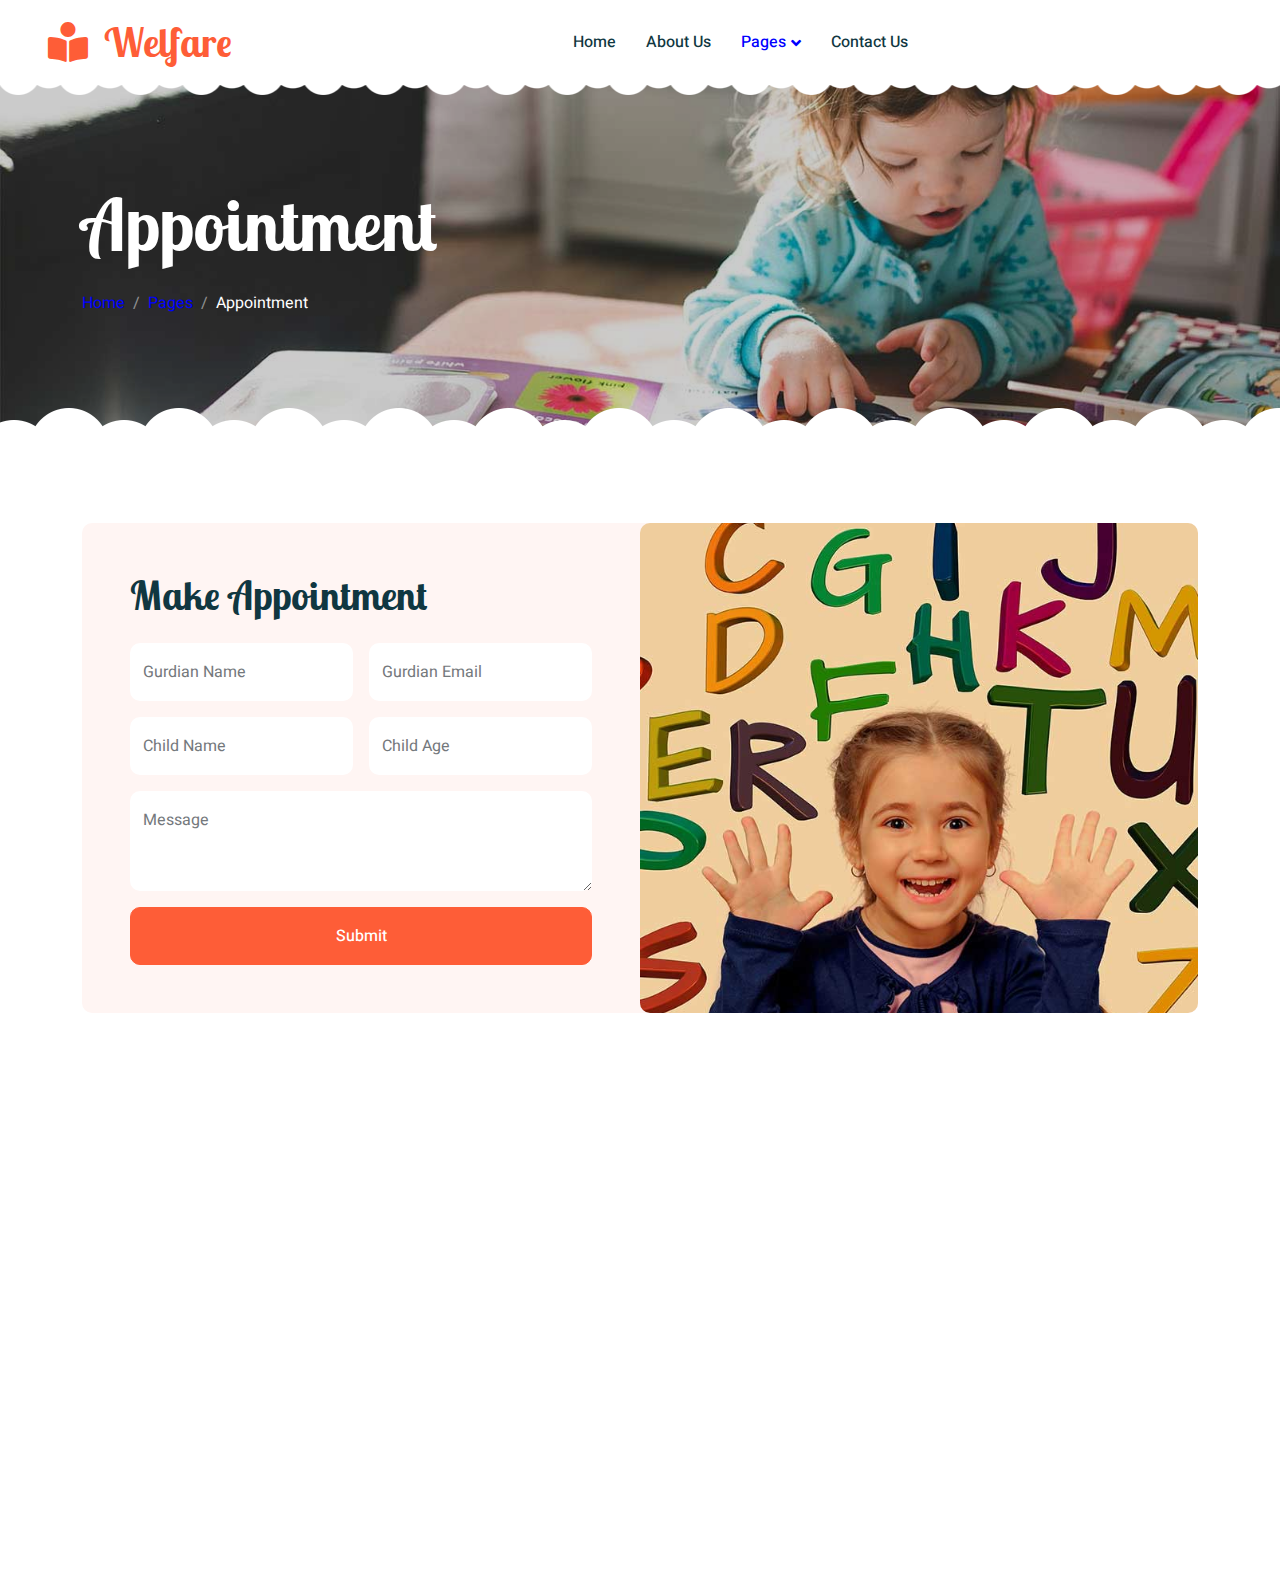
<file: appointment.html>
<!DOCTYPE html>
<html lang="en">

<head>
    <meta charset="utf-8">
    <title>Kider - Welfare Website Template</title>
    <meta content="width=device-width, initial-scale=1.0" name="viewport">
    <meta content="" name="keywords">
    <meta content="" name="description">

    <!-- Favicon -->
    <link href="img/favicon.ico" rel="icon">

    <!-- Google Web Fonts -->
    <link rel="preconnect" href="https://fonts.googleapis.com">
    <link rel="preconnect" href="https://fonts.gstatic.com" crossorigin>
    <link href="https://fonts.googleapis.com/css2?family=Heebo:wght@400;500;600&family=Inter:wght@600&family=Lobster+Two:wght@700&display=swap" rel="stylesheet">
    
    <!-- Icon Font Stylesheet -->
    <link href="https://cdnjs.cloudflare.com/ajax/libs/font-awesome/5.10.0/css/all.min.css" rel="stylesheet">
    <link href="https://cdn.jsdelivr.net/npm/bootstrap-icons@1.4.1/font/bootstrap-icons.css" rel="stylesheet">

    <!-- Libraries Stylesheet -->
    <link href="lib/animate/animate.min.css" rel="stylesheet">
    <link href="lib/owlcarousel/assets/owl.carousel.min.css" rel="stylesheet">

    <!-- Customized Bootstrap Stylesheet -->
    <link href="css/bootstrap.min.css" rel="stylesheet">

    <!-- Template Stylesheet -->
    <link href="css/style.css" rel="stylesheet">
</head>

<body>
    <div class="container-xxl bg-white p-0">
        <!-- Spinner Start -->
        <div id="spinner" class="show bg-white position-fixed translate-middle w-100 vh-100 top-50 start-50 d-flex align-items-center justify-content-center">
            <div class="spinner-border text-primary" style="width: 3rem; height: 3rem;" role="status">
                <span class="sr-only">Loading...</span>
            </div>
        </div>
        <!-- Spinner End -->


        <!-- Navbar Start -->
        <nav class="navbar navbar-expand-lg bg-white navbar-light sticky-top px-4 px-lg-5 py-lg-0">
            <a href="index.html" class="navbar-brand">
                <h1 class="m-0 text-primary"><i class="fa fa-book-reader me-3"></i>Welfare</h1>
            </a>
            <button type="button" class="navbar-toggler" data-bs-toggle="collapse" data-bs-target="#navbarCollapse">
                <span class="navbar-toggler-icon"></span>
            </button>
            <div class="collapse navbar-collapse" id="navbarCollapse">
                <div class="navbar-nav mx-auto">
                    <a href="index.html" class="nav-item nav-link">Home</a>
                    <a href="about.html" class="nav-item nav-link">About Us</a>

                    <div class="nav-item dropdown">
                        <a href="#" class="nav-link dropdown-toggle active" data-bs-toggle="dropdown">Pages</a>
                        <div class="dropdown-menu rounded-0 rounded-bottom border-0 shadow-sm m-0">
                            <a href="facility.html" class="dropdown-item">School Facilities</a>
                            <a href="team.html" class="dropdown-item">Popular Teachers</a>
                            <a href="call-to-action.html" class="dropdown-item">Become A Teachers</a>
                            <a href="appointment.html" class="dropdown-item active">Make Appointment</a>
                            <a href="testimonial.html" class="dropdown-item">Testimonial</a>

                        </div>
                    </div>
                    <a href="contact.html" class="nav-item nav-link">Contact Us</a>
                </div>
               
            </div>
        </nav>
        <!-- Navbar End -->


        <!-- Page Header End -->
        <div class="container-xxl py-5 page-header position-relative mb-5">
            <div class="container py-5">
                <h1 class="display-2 text-white animated slideInDown mb-4">Appointment</h1>
                <nav aria-label="breadcrumb animated slideInDown">
                    <ol class="breadcrumb">
                        <li class="breadcrumb-item"><a href="#">Home</a></li>
                        <li class="breadcrumb-item"><a href="#">Pages</a></li>
                        <li class="breadcrumb-item text-white active" aria-current="page">Appointment</li>
                    </ol>
                </nav>
            </div>
        </div>
        <!-- Page Header End -->


        <!-- Appointment Start -->
        <div class="container-xxl py-5">
            <div class="container">
                <div class="bg-light rounded">
                    <div class="row g-0">
                        <div class="col-lg-6 wow fadeIn" data-wow-delay="0.1s">
                            <div class="h-100 d-flex flex-column justify-content-center p-5">
                                <h1 class="mb-4">Make Appointment</h1>
                                <form>
                                    <div class="row g-3">
                                        <div class="col-sm-6">
                                            <div class="form-floating">
                                                <input type="text" class="form-control border-0" id="gname" placeholder="Gurdian Name">
                                                <label for="gname">Gurdian Name</label>
                                            </div>
                                        </div>
                                        <div class="col-sm-6">
                                            <div class="form-floating">
                                                <input type="email" class="form-control border-0" id="gmail" placeholder="Gurdian Email">
                                                <label for="gmail">Gurdian Email</label>
                                            </div>
                                        </div>
                                        <div class="col-sm-6">
                                            <div class="form-floating">
                                                <input type="text" class="form-control border-0" id="cname" placeholder="Child Name">
                                                <label for="cname">Child Name</label>
                                            </div>
                                        </div>
                                        <div class="col-sm-6">
                                            <div class="form-floating">
                                                <input type="text" class="form-control border-0" id="cage" placeholder="Child Age">
                                                <label for="cage">Child Age</label>
                                            </div>
                                        </div>
                                        <div class="col-12">
                                            <div class="form-floating">
                                                <textarea class="form-control border-0" placeholder="Leave a message here" id="message" style="height: 100px"></textarea>
                                                <label for="message">Message</label>
                                            </div>
                                        </div>
                                        <div class="col-12">
                                            <button class="btn btn-primary w-100 py-3" type="submit">Submit</button>
                                        </div>
                                    </div>
                                </form>
                            </div>
                        </div>
                        <div class="col-lg-6 wow fadeIn" data-wow-delay="0.5s" style="min-height: 400px;">
                            <div class="position-relative h-100">
                                <img class="position-absolute w-100 h-100 rounded" src="img/appointment.jpg" style="object-fit: cover;">
                            </div>
                        </div>
                    </div>
                </div>
            </div>
        </div>
        <!-- Appointment End -->


        <!-- Footer Start -->
        <div class="container-fluid bg-dark text-white-50 footer pt-5 mt-5 wow fadeIn" data-wow-delay="0.1s">
            <div class="container py-5">
                <div class="row g-5">
                    <div class="col-lg-3 col-md-6">
                        <h3 class="text-white mb-4">Get In Touch</h3>
                        <p class="mb-2"><i class="fa fa-map-marker-alt me-3"></i>Khaular, Baglung, Nepal</p>
                        <p class="mb-2"><i class="fa fa-phone-alt me-3"></i>+977 9863443889</p>
                        <p class="mb-2"><i class="fa fa-envelope me-3"></i>zacybhandari47@.com</p>
                        <div class="d-flex pt-2">
                            <a class="btn btn-outline-light btn-social" href="https://www.facebook.com/profile.php?id=100071049099576"><i class="fab fa-twitter"></i></a>
                            <a class="btn btn-outline-light btn-social" href="https://www.facebook.com/profile.php?id=100071049099576"><i class="fab fa-facebook-f"></i></a>
                            <a class="btn btn-outline-light btn-social" href="https://www.facebook.com/profile.php?id=100071049099576"><i class="fab fa-youtube"></i></a>
                            <a class="btn btn-outline-light btn-social" href="https://www.facebook.com/profile.php?id=100071049099576"><i class="fab fa-linkedin-in"></i></a>
                        </div>
                    </div>
                    <div class="col-lg-3 col-md-6">
                        <h3 class="text-white mb-4">Quick Links</h3>
                        <a class="btn btn-link text-white-50" href="">About Us</a>
                        <a class="btn btn-link text-white-50" href="">Contact Us</a>
                        <a class="btn btn-link text-white-50" href="">Our Services</a>
                        <a class="btn btn-link text-white-50" href="">Privacy Policy</a>
                        <a class="btn btn-link text-white-50" href="">Terms & Condition</a>
                    </div>

            <div class="container">
                <div class="copyright">
                    <div class="row">
                        <div class="col-md-6 text-center text-md-start mb-3 mb-md-0">
                            &copy; <a class="border-bottom" href="https://www.facebook.com/profile.php?id=100071049099576">Your Site Name</a>, All Right Reserved. 
							
							
							Designed By <a class="border-bottom" href="https://www.facebook.com/profile.php?id=100071049099576">Free Website Create</a>
                        </div>
                        <div class="col-md-6 text-center text-md-end">
                            <div class="footer-menu">
                                <a href="">Home</a>
                                <a href="">Cookies</a>
                                <a href="">Help</a>
                                <a href="">FQAs</a>
                            </div>
                        </div>
                    </div>
                </div>
            </div>
        </div>
        <!-- Footer End -->


        <!-- Back to Top -->
        <a href="#" class="btn btn-lg btn-primary btn-lg-square back-to-top"><i class="bi bi-arrow-up"></i></a>
    </div>

    <!-- JavaScript Libraries -->
    <script src="https://code.jquery.com/jquery-3.4.1.min.js"></script>
    <script src="https://cdn.jsdelivr.net/npm/bootstrap@5.0.0/dist/js/bootstrap.bundle.min.js"></script>
    <script src="lib/wow/wow.min.js"></script>
    <script src="lib/easing/easing.min.js"></script>
    <script src="lib/waypoints/waypoints.min.js"></script>
    <script src="lib/owlcarousel/owl.carousel.min.js"></script>

    <!-- Template Javascript -->
    <script src="js/main.js"></script>
</body>

</html>
</file>
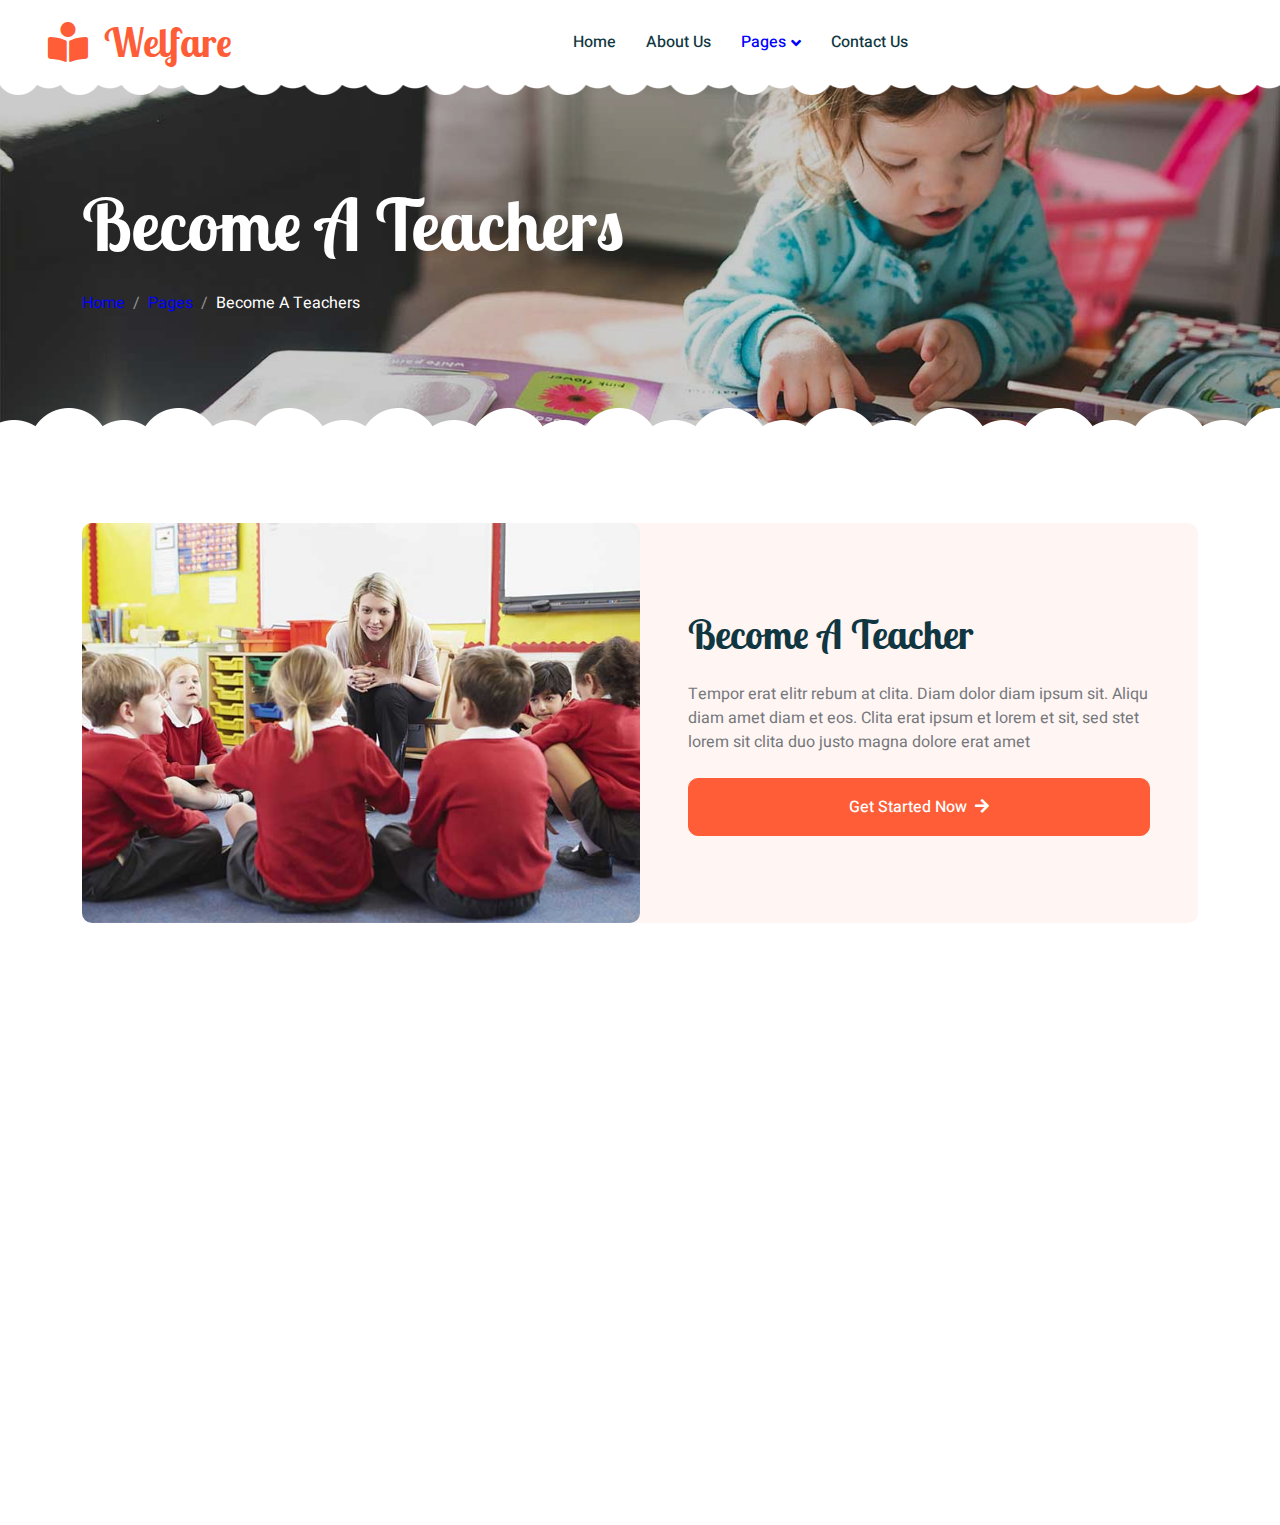
<file: call-to-action.html>
<!DOCTYPE html>
<html lang="en">

<head>
    <meta charset="utf-8">
    <title>Welfare Website Template</title>
    <meta content="width=device-width, initial-scale=1.0" name="viewport">
    <meta content="" name="keywords">
    <meta content="" name="description">

    <!-- Favicon -->
    <link href="img/favicon.ico" rel="icon">

    <!-- Google Web Fonts -->
    <link rel="preconnect" href="https://fonts.googleapis.com">
    <link rel="preconnect" href="https://fonts.gstatic.com" crossorigin>
    <link href="https://fonts.googleapis.com/css2?family=Heebo:wght@400;500;600&family=Inter:wght@600&family=Lobster+Two:wght@700&display=swap" rel="stylesheet">
    
    <!-- Icon Font Stylesheet -->
    <link href="https://cdnjs.cloudflare.com/ajax/libs/font-awesome/5.10.0/css/all.min.css" rel="stylesheet">
    <link href="https://cdn.jsdelivr.net/npm/bootstrap-icons@1.4.1/font/bootstrap-icons.css" rel="stylesheet">

    <!-- Libraries Stylesheet -->
    <link href="lib/animate/animate.min.css" rel="stylesheet">
    <link href="lib/owlcarousel/assets/owl.carousel.min.css" rel="stylesheet">

    <!-- Customized Bootstrap Stylesheet -->
    <link href="css/bootstrap.min.css" rel="stylesheet">

    <!-- Template Stylesheet -->
    <link href="css/style.css" rel="stylesheet">
</head>

<body>
    <div class="container-xxl bg-white p-0">
        <!-- Spinner Start -->
        <div id="spinner" class="show bg-white position-fixed translate-middle w-100 vh-100 top-50 start-50 d-flex align-items-center justify-content-center">
            <div class="spinner-border text-primary" style="width: 3rem; height: 3rem;" role="status">
                <span class="sr-only">Loading...</span>
            </div>
        </div>
        <!-- Spinner End -->


        <!-- Navbar Start -->
        <nav class="navbar navbar-expand-lg bg-white navbar-light sticky-top px-4 px-lg-5 py-lg-0">
            <a href="index.html" class="navbar-brand">
                <h1 class="m-0 text-primary"><i class="fa fa-book-reader me-3"></i>Welfare</h1>
            </a>
            <button type="button" class="navbar-toggler" data-bs-toggle="collapse" data-bs-target="#navbarCollapse">
                <span class="navbar-toggler-icon"></span>
            </button>
            <div class="collapse navbar-collapse" id="navbarCollapse">
                <div class="navbar-nav mx-auto">
                    <a href="index.html" class="nav-item nav-link">Home</a>
                    <a href="about.html" class="nav-item nav-link">About Us</a>
                    
                    <div class="nav-item dropdown">
                        <a href="#" class="nav-link dropdown-toggle active" data-bs-toggle="dropdown">Pages</a>
                        <div class="dropdown-menu rounded-0 rounded-bottom border-0 shadow-sm m-0">
                            <a href="facility.html" class="dropdown-item">School Facilities</a>
                            <a href="team.html" class="dropdown-item">Popular Teachers</a>
                            <a href="call-to-action.html" class="dropdown-item active">Become A Teachers</a>
                            <a href="appointment.html" class="dropdown-item">Make Appointment</a>
                            <a href="testimonial.html" class="dropdown-item">Testimonial</a>
                            
                        </div>
                    </div>
                    <a href="contact.html" class="nav-item nav-link">Contact Us</a>
                </div>
              
            </div>
        </nav>
        <!-- Navbar End -->


        <!-- Page Header End -->
        <div class="container-xxl py-5 page-header position-relative mb-5">
            <div class="container py-5">
                <h1 class="display-2 text-white animated slideInDown mb-4">Become A Teachers</h1>
                <nav aria-label="breadcrumb animated slideInDown">
                    <ol class="breadcrumb">
                        <li class="breadcrumb-item"><a href="#">Home</a></li>
                        <li class="breadcrumb-item"><a href="#">Pages</a></li>
                        <li class="breadcrumb-item text-white active" aria-current="page">Become A Teachers</li>
                    </ol>
                </nav>
            </div>
        </div>
        <!-- Page Header End -->


        <!-- Call To Action Start -->
        <div class="container-xxl py-5">
            <div class="container">
                <div class="bg-light rounded">
                    <div class="row g-0">
                        <div class="col-lg-6 wow fadeIn" data-wow-delay="0.1s" style="min-height: 400px;">
                            <div class="position-relative h-100">
                                <img class="position-absolute w-100 h-100 rounded" src="img/call-to-action.jpg" style="object-fit: cover;">
                            </div>
                        </div>
                        <div class="col-lg-6 wow fadeIn" data-wow-delay="0.5s">
                            <div class="h-100 d-flex flex-column justify-content-center p-5">
                                <h1 class="mb-4">Become A Teacher</h1>
                                <p class="mb-4">Tempor erat elitr rebum at clita. Diam dolor diam ipsum sit. Aliqu diam amet diam et eos.
                                    Clita erat ipsum et lorem et sit, sed stet lorem sit clita duo justo magna dolore erat amet
                                </p>
                                <a class="btn btn-primary py-3 px-5" href="">Get Started Now<i class="fa fa-arrow-right ms-2"></i></a>
                            </div>
                        </div>
                    </div>
                </div>
            </div>
        </div>
        <!-- Call To Action End -->


        <!-- Footer Start -->
        <div class="container-fluid bg-dark text-white-50 footer pt-5 mt-5 wow fadeIn" data-wow-delay="0.1s">
            <div class="container py-5">
                <div class="row g-5">
                    <div class="col-lg-3 col-md-6">
                        <h3 class="text-white mb-4">Get In Touch</h3>
                        <p class="mb-2"><i class="fa fa-map-marker-alt me-3"></i>Location, City, Country</p>
                        <p class="mb-2"><i class="fa fa-phone-alt me-3"></i>+012 345 67890</p>
                        <p class="mb-2"><i class="fa fa-envelope me-3"></i>info@example.com</p>
                        <div class="d-flex pt-2">
                            <a class="btn btn-outline-light btn-social" href="https://www.facebook.com/profile.php?id=100071049099576"><i class="fab fa-twitter"></i></a>
                            <a class="btn btn-outline-light btn-social" href="https://www.facebook.com/profile.php?id=100071049099576"><i class="fab fa-facebook-f"></i></a>
                            <a class="btn btn-outline-light btn-social" href="https://www.facebook.com/profile.php?id=100071049099576"><i class="fab fa-youtube"></i></a>
                            <a class="btn btn-outline-light btn-social" href="https://www.facebook.com/profile.php?id=100071049099576"><i class="fab fa-linkedin-in"></i></a>
                        </div>
                    </div>
                    <div class="col-lg-3 col-md-6">
                        <h3 class="text-white mb-4">Quick Links</h3>
                        <a class="btn btn-link text-white-50" href="">About Us</a>
                        <a class="btn btn-link text-white-50" href="">Contact Us</a>
                        <a class="btn btn-link text-white-50" href="">Our Services</a>
                        <a class="btn btn-link text-white-50" href="">Privacy Policy</a>
                        <a class="btn btn-link text-white-50" href="">Terms & Condition</a>
                    </div>

            <div class="container">
                <div class="copyright">
                    <div class="row">
                        <div class="col-md-6 text-center text-md-start mb-3 mb-md-0">
                            &copy; <a class="border-bottom" href="https://www.facebook.com/profile.php?id=100071049099576">Welfare English Boarding School</a>, All Right Reserved. 
							
							
							Designed By <a class="border-bottom" href="https://www.facebook.com/profile.php?id=100071049099576">Kasmin Bhandari</a>
                        </div>
                        <div class="col-md-6 text-center text-md-end">
                            <div class="footer-menu">
                                <a href="">Home</a>
                                <a href="">Cookies</a>
                                <a href="">Help</a>
                                <a href="">FQAs</a>
                            </div>
                        </div>
                    </div>
                </div>
            </div>
        </div>
        <!-- Footer End -->


        <!-- Back to Top -->
        <a href="#" class="btn btn-lg btn-primary btn-lg-square back-to-top"><i class="bi bi-arrow-up"></i></a>
    </div>

    <!-- JavaScript Libraries -->
    <script src="https://code.jquery.com/jquery-3.4.1.min.js"></script>
    <script src="https://cdn.jsdelivr.net/npm/bootstrap@5.0.0/dist/js/bootstrap.bundle.min.js"></script>
    <script src="lib/wow/wow.min.js"></script>
    <script src="lib/easing/easing.min.js"></script>
    <script src="lib/waypoints/waypoints.min.js"></script>
    <script src="lib/owlcarousel/owl.carousel.min.js"></script>

    <!-- Template Javascript -->
    <script src="js/main.js"></script>
</body>

</html>
</file>
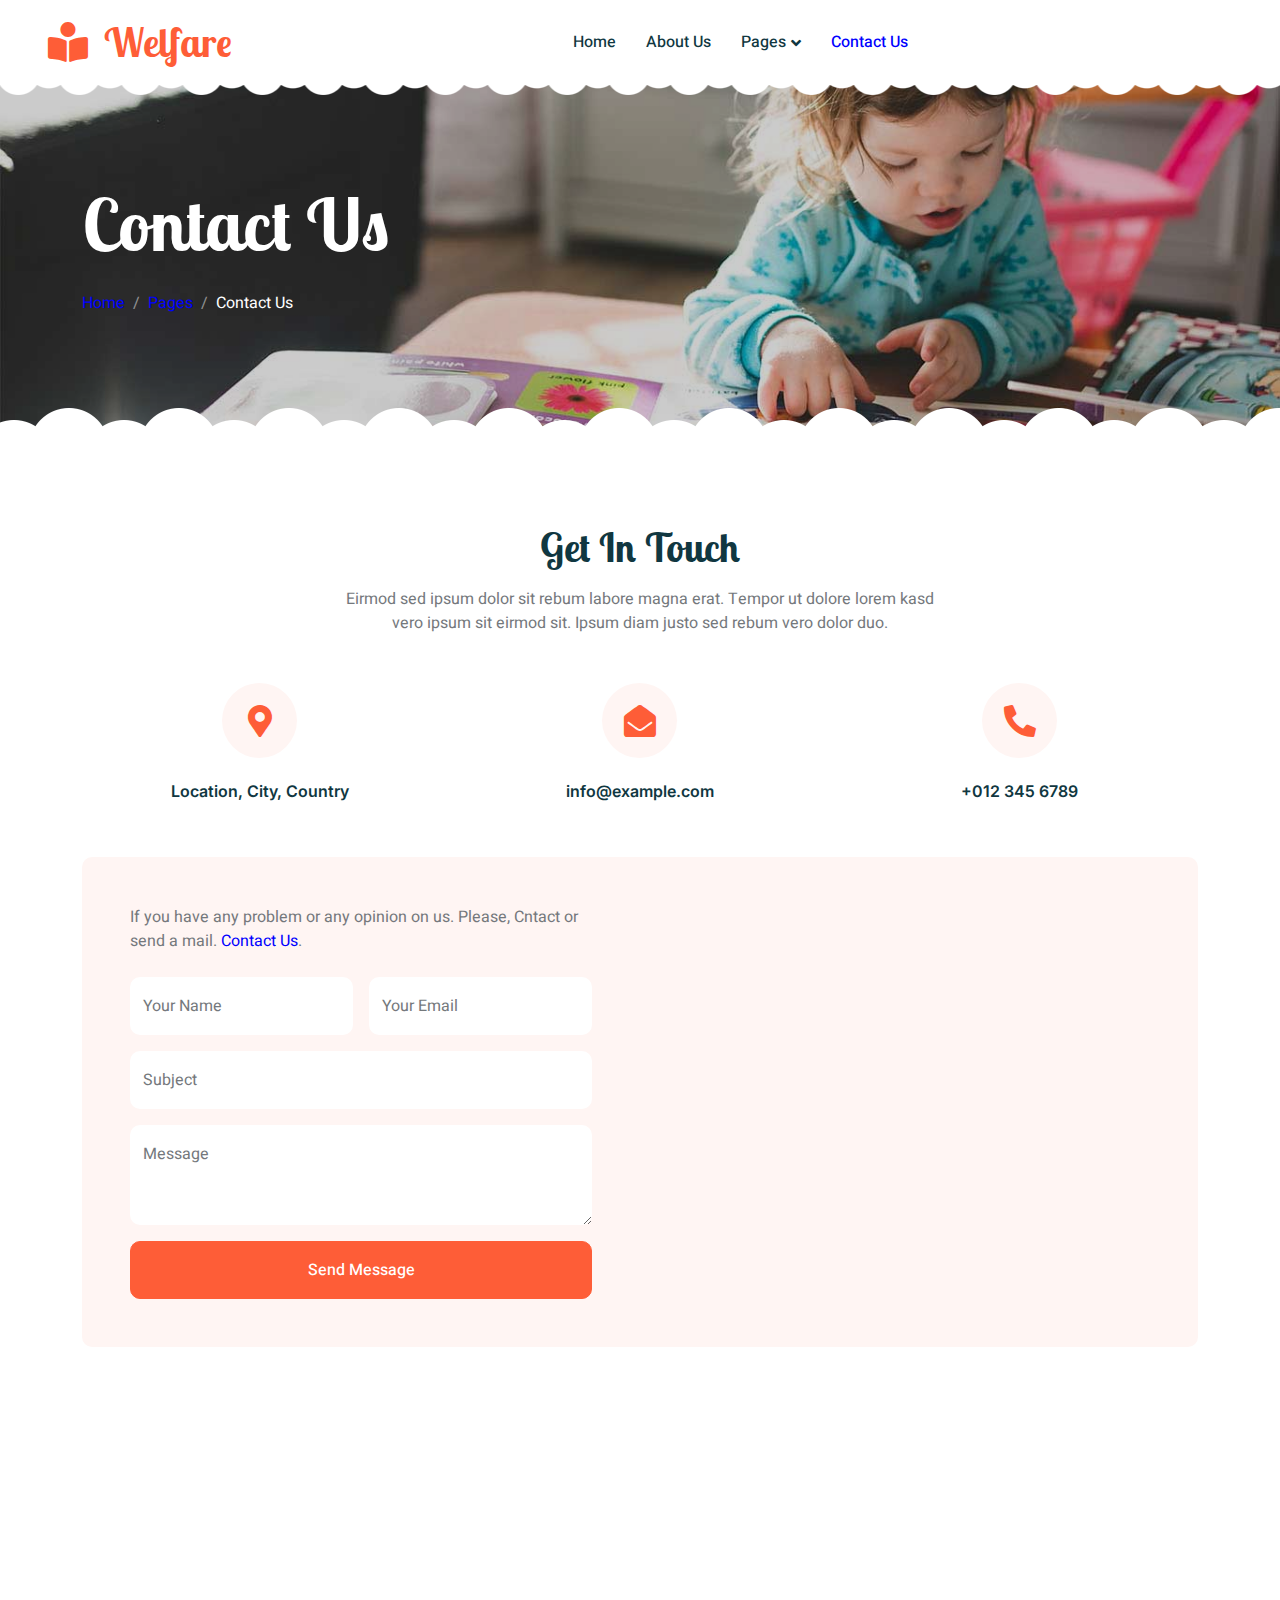
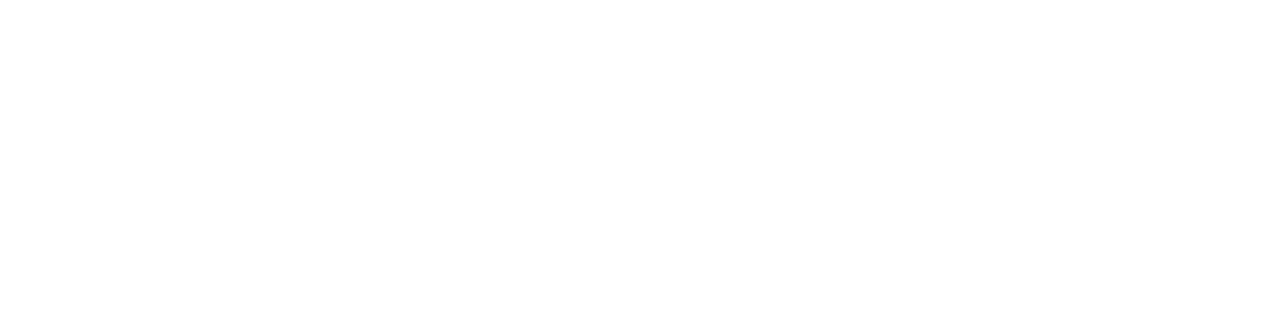
<file: contact.html>
<!DOCTYPE html>
<html lang="en">
  <head>
    <meta charset="utf-8" />
    <title>Welfare Website Template</title>
    <meta content="width=device-width, initial-scale=1.0" name="viewport" />
    <meta content="" name="keywords" />
    <meta content="" name="description" />

    <!-- Favicon -->
    <link href="img/favicon.ico" rel="icon" />

    <!-- Google Web Fonts -->
    <link rel="preconnect" href="https://fonts.googleapis.com" />
    <link rel="preconnect" href="https://fonts.gstatic.com" crossorigin />
    <link
      href="https://fonts.googleapis.com/css2?family=Heebo:wght@400;500;600&family=Inter:wght@600&family=Lobster+Two:wght@700&display=swap"
      rel="stylesheet"
    />

    <!-- Icon Font Stylesheet -->
    <link
      href="https://cdnjs.cloudflare.com/ajax/libs/font-awesome/5.10.0/css/all.min.css"
      rel="stylesheet"
    />
    <link
      href="https://cdn.jsdelivr.net/npm/bootstrap-icons@1.4.1/font/bootstrap-icons.css"
      rel="stylesheet"
    />

    <!-- Libraries Stylesheet -->
    <link href="lib/animate/animate.min.css" rel="stylesheet" />
    <link href="lib/owlcarousel/assets/owl.carousel.min.css" rel="stylesheet" />

    <!-- Customized Bootstrap Stylesheet -->
    <link href="css/bootstrap.min.css" rel="stylesheet" />

    <!-- Template Stylesheet -->
    <link href="css/style.css" rel="stylesheet" />
  </head>

  <body>
    <div class="container-xxl bg-white p-0">
      <!-- Spinner Start -->
      <div
        id="spinner"
        class="show bg-white position-fixed translate-middle w-100 vh-100 top-50 start-50 d-flex align-items-center justify-content-center"
      >
        <div
          class="spinner-border text-primary"
          style="width: 3rem; height: 3rem"
          role="status"
        >
          <span class="sr-only">Loading...</span>
        </div>
      </div>
      <!-- Spinner End -->

      <!-- Navbar Start -->
      <nav
        class="navbar navbar-expand-lg bg-white navbar-light sticky-top px-4 px-lg-5 py-lg-0"
      >
        <a href="index.html" class="navbar-brand">
          <h1 class="m-0 text-primary">
            <i class="fa fa-book-reader me-3"></i>Welfare
          </h1>
        </a>
        <button
          type="button"
          class="navbar-toggler"
          data-bs-toggle="collapse"
          data-bs-target="#navbarCollapse"
        >
          <span class="navbar-toggler-icon"></span>
        </button>
        <div class="collapse navbar-collapse" id="navbarCollapse">
          <div class="navbar-nav mx-auto">
            <a href="index.html" class="nav-item nav-link">Home</a>
            <a href="about.html" class="nav-item nav-link">About Us</a>

            <div class="nav-item dropdown">
              <a
                href="#"
                class="nav-link dropdown-toggle"
                data-bs-toggle="dropdown"
                >Pages</a
              >
              <div class="dropdown-menu rounded-0 rounded-bottom border-0 m-0">
                <a href="facility.html" class="dropdown-item"
                  >School Facilities</a
                >
                <a href="team.html" class="dropdown-item">Popular Teachers</a>
                <a href="call-to-action.html" class="dropdown-item"
                  >Become A Teachers</a
                >
                <a href="appointment.html" class="dropdown-item"
                  >Make Appointment</a
                >
                <a href="testimonial.html" class="dropdown-item">Testimonial</a>
              </div>
            </div>
            <a href="contact.html" class="nav-item nav-link active"
              >Contact Us</a
            >
          </div>
          
        </div>
      </nav>
      <!-- Navbar End -->

      <!-- Page Header End -->
      <div class="container-xxl py-5 page-header position-relative mb-5">
        <div class="container py-5">
          <h1 class="display-2 text-white animated slideInDown mb-4">
            Contact Us
          </h1>
          <nav aria-label="breadcrumb animated slideInDown">
            <ol class="breadcrumb">
              <li class="breadcrumb-item"><a href="#">Home</a></li>
              <li class="breadcrumb-item"><a href="#">Pages</a></li>
              <li class="breadcrumb-item text-white active" aria-current="page">
                Contact Us
              </li>
            </ol>
          </nav>
        </div>
      </div>
      <!-- Page Header End -->

      <!-- Contact Start -->
      <div class="container-xxl py-5">
        <div class="container">
          <div
            class="text-center mx-auto mb-5 wow fadeInUp"
            data-wow-delay="0.1s"
            style="max-width: 600px"
          >
            <h1 class="mb-3">Get In Touch</h1>
            <p>
              Eirmod sed ipsum dolor sit rebum labore magna erat. Tempor ut
              dolore lorem kasd vero ipsum sit eirmod sit. Ipsum diam justo sed
              rebum vero dolor duo.
            </p>
          </div>
          <div class="row g-4 mb-5">
            <div
              class="col-md-6 col-lg-4 text-center wow fadeInUp"
              data-wow-delay="0.1s"
            >
              <div
                class="bg-light rounded-circle d-inline-flex align-items-center justify-content-center mb-4"
                style="width: 75px; height: 75px"
              >
                <i class="fa fa-map-marker-alt fa-2x text-primary"></i>
              </div>
              <h6>Location, City, Country</h6>
            </div>
            <div
              class="col-md-6 col-lg-4 text-center wow fadeInUp"
              data-wow-delay="0.3s"
            >
              <div
                class="bg-light rounded-circle d-inline-flex align-items-center justify-content-center mb-4"
                style="width: 75px; height: 75px"
              >
                <i class="fa fa-envelope-open fa-2x text-primary"></i>
              </div>
              <h6>info@example.com</h6>
            </div>
            <div
              class="col-md-6 col-lg-4 text-center wow fadeInUp"
              data-wow-delay="0.5s"
            >
              <div
                class="bg-light rounded-circle d-inline-flex align-items-center justify-content-center mb-4"
                style="width: 75px; height: 75px"
              >
                <i class="fa fa-phone-alt fa-2x text-primary"></i>
              </div>
              <h6>+012 345 6789</h6>
            </div>
          </div>
          <div class="bg-light rounded">
            <div class="row g-0">
              <div class="col-lg-6 wow fadeIn" data-wow-delay="0.1s">
                <div
                  class="h-100 d-flex flex-column justify-content-center p-5"
                >
                  <p class="mb-4">
                    If you have any problem or any opinion on us.
                     Please, Cntact or send a mail.
                    <a href="">Contact Us</a>.
                  </p>
                  <form>
                    <div class="row g-3">
                      <div class="col-sm-6">
                        <div class="form-floating">
                          <input
                            type="text"
                            class="form-control border-0"
                            id="name"
                            placeholder="Your Name"
                          />
                          <label for="name">Your Name</label>
                        </div>
                      </div>
                      <div class="col-sm-6">
                        <div class="form-floating">
                          <input
                            type="email"
                            class="form-control border-0"
                            id="email"
                            placeholder="Your Email"
                          />
                          <label for="email">Your Email</label>
                        </div>
                      </div>
                      <div class="col-12">
                        <div class="form-floating">
                          <input
                            type="text"
                            class="form-control border-0"
                            id="subject"
                            placeholder="Subject"
                          />
                          <label for="subject">Subject</label>
                        </div>
                      </div>
                      <div class="col-12">
                        <div class="form-floating">
                          <textarea
                            class="form-control border-0"
                            placeholder="Leave a message here"
                            id="message"
                            style="height: 100px"
                          ></textarea>
                          <label for="message">Message</label>
                        </div>
                      </div>
                      <div class="col-12">
                        <button
                          class="btn btn-primary w-100 py-3"
                          type="submit"
                        >
                          Send Message
                        </button>
                      </div>
                    </div>
                  </form>
                </div>
              </div>
              <div
                class="col-lg-6 wow fadeIn"
                data-wow-delay="0.5s"
                style="min-height: 400px"
              >
                <div class="position-relative h-100">
                  <iframe
                    src="https://www.google.com/maps/embed?pb=!1m18!1m12!1m3!1d1757.4819518480772!2d83.221883257918!3d28.238775258627204!2m3!1f0!2f0!3f0!3m2!1i1024!2i768!4f13.1!3m3!1m2!1s0x39963dbaefdab117%3A0xcbf633c250d5444a!2sWelfare%20English%20Boarding%20School!5e0!3m2!1sen!2snp!4v1680197683682!5m2!1sen!2snp"
                    width="640"
                    height="480"
                    style="border: 0"
                    allowfullscreen=""
                    loading="lazy"
                    referrerpolicy="no-referrer-when-downgrade"
                  ></iframe>
                </div>
              </div>
            </div>
          </div>
        </div>
      </div>
      <!-- Contact End -->

      <!-- Footer Start -->
      <div
        class="container-fluid bg-dark text-white-50 footer pt-5 mt-5 wow fadeIn"
        data-wow-delay="0.1s"
      >
        <div class="container py-5">
          <div class="row g-5">
            <div class="col-lg-3 col-md-6">
              <h3 class="text-white mb-4">Get In Touch</h3>
              <p class="mb-2">
                <i class="fa fa-map-marker-alt me-3"></i>Location, City, Country
              </p>
              <p class="mb-2">
                <i class="fa fa-phone-alt me-3"></i>+012 345 67890
              </p>
              <p class="mb-2">
                <i class="fa fa-envelope me-3"></i>info@example.com
              </p>
              <div class="d-flex pt-2">
                <a
                  class="btn btn-outline-light btn-social"
                  href="https://www.facebook.com/profile.php?id=100071049099576"
                  ><i class="fab fa-twitter"></i
                ></a>
                <a
                  class="btn btn-outline-light btn-social"
                  href="https://www.facebook.com/profile.php?id=100071049099576"
                  ><i class="fab fa-facebook-f"></i
                ></a>
                <a
                  class="btn btn-outline-light btn-social"
                  href="https://www.facebook.com/profile.php?id=100071049099576"
                  ><i class="fab fa-youtube"></i
                ></a>
                <a
                  class="btn btn-outline-light btn-social"
                  href="https://www.facebook.com/profile.php?id=100071049099576"
                  ><i class="fab fa-linkedin-in"></i
                ></a>
              </div>
            </div>
            <div class="col-lg-3 col-md-6">
              <h3 class="text-white mb-4">Quick Links</h3>
              <a class="btn btn-link text-white-50" href="">About Us</a>
              <a class="btn btn-link text-white-50" href="">Contact Us</a>
              <a class="btn btn-link text-white-50" href="">Our Services</a>
              <a class="btn btn-link text-white-50" href="">Privacy Policy</a>
              <a class="btn btn-link text-white-50" href=""
                >Terms & Condition</a
              >
            </div>

        <div class="container">
          <div class="copyright">
            <div class="row">
              <div class="col-md-6 text-center text-md-start mb-3 mb-md-0">
                &copy;
                <a class="border-bottom" href="https://www.facebook.com/welfare.boarding"
                  >Welfare English Boarding School</a
                >, All Right Reserved. Designed By
                <a class="border-bottom" href="https://www.facebook.com/welfare.boarding"
                  >Kasmin</a
                >
              </div>
              <div class="col-md-6 text-center text-md-end">
                <div class="footer-menu">
                  <a href="">Home</a>
                  <a href="">Cookies</a>
                  <a href="">Help</a>
                  <a href="">FQAs</a>
                </div>
              </div>
            </div>
          </div>
        </div>
      </div>
      <!-- Footer End -->

      <!-- Back to Top -->
      <a href="#" class="btn btn-lg btn-primary btn-lg-square back-to-top"
        ><i class="bi bi-arrow-up"></i
      ></a>
    </div>

    <!-- JavaScript Libraries -->
    <script src="https://code.jquery.com/jquery-3.4.1.min.js"></script>
    <script src="https://cdn.jsdelivr.net/npm/bootstrap@5.0.0/dist/js/bootstrap.bundle.min.js"></script>
    <script src="lib/wow/wow.min.js"></script>
    <script src="lib/easing/easing.min.js"></script>
    <script src="lib/waypoints/waypoints.min.js"></script>
    <script src="lib/owlcarousel/owl.carousel.min.js"></script>

    <!-- Template Javascript -->
    <script src="js/main.js"></script>
  </body>
</html>
</file>
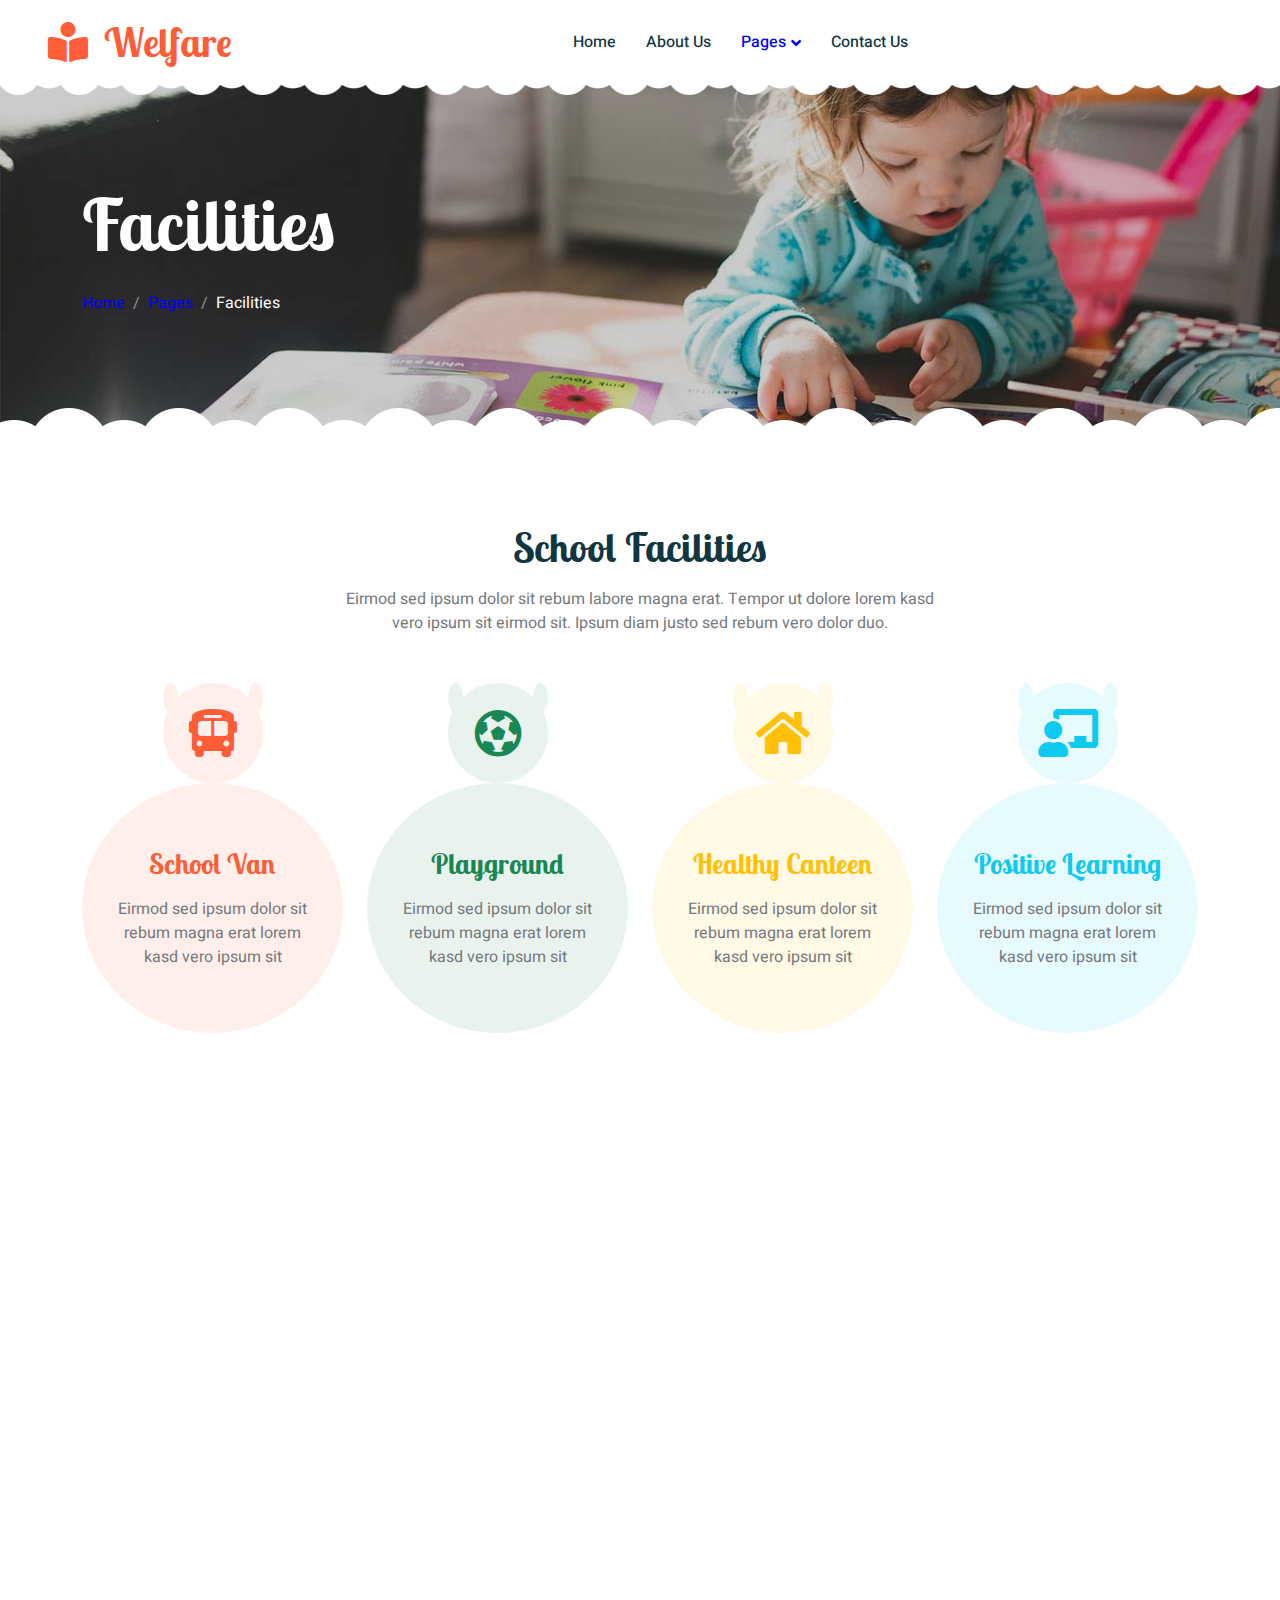
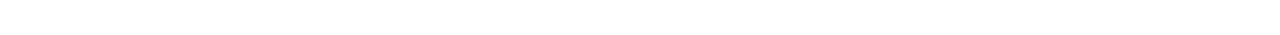
<file: facility.html>
<!DOCTYPE html>
<html lang="en">
  <head>
    <meta charset="utf-8" />
    <title>Welfare Website Template</title>
    <meta content="width=device-width, initial-scale=1.0" name="viewport" />
    <meta content="" name="keywords" />
    <meta content="" name="description" />

    <!-- Favicon -->
    <link href="img/favicon.ico" rel="icon" />

    <!-- Google Web Fonts -->
    <link rel="preconnect" href="https://fonts.googleapis.com" />
    <link rel="preconnect" href="https://fonts.gstatic.com" crossorigin />
    <link
      href="https://fonts.googleapis.com/css2?family=Heebo:wght@400;500;600&family=Inter:wght@600&family=Lobster+Two:wght@700&display=swap"
      rel="stylesheet"
    />

    <!-- Icon Font Stylesheet -->
    <link
      href="https://cdnjs.cloudflare.com/ajax/libs/font-awesome/5.10.0/css/all.min.css"
      rel="stylesheet"
    />
    <link
      href="https://cdn.jsdelivr.net/npm/bootstrap-icons@1.4.1/font/bootstrap-icons.css"
      rel="stylesheet"
    />

    <!-- Libraries Stylesheet -->
    <link href="lib/animate/animate.min.css" rel="stylesheet" />
    <link href="lib/owlcarousel/assets/owl.carousel.min.css" rel="stylesheet" />

    <!-- Customized Bootstrap Stylesheet -->
    <link href="css/bootstrap.min.css" rel="stylesheet" />

    <!-- Template Stylesheet -->
    <link href="css/style.css" rel="stylesheet" />
  </head>

  <body>
    <div class="container-xxl bg-white p-0">
      <!-- Spinner Start -->
      <div
        id="spinner"
        class="show bg-white position-fixed translate-middle w-100 vh-100 top-50 start-50 d-flex align-items-center justify-content-center"
      >
        <div
          class="spinner-border text-primary"
          style="width: 3rem; height: 3rem"
          role="status"
        >
          <span class="sr-only">Loading...</span>
        </div>
      </div>
      <!-- Spinner End -->

      <!-- Navbar Start -->
      <nav
        class="navbar navbar-expand-lg bg-white navbar-light sticky-top px-4 px-lg-5 py-lg-0"
      >
        <a href="index.html" class="navbar-brand">
          <h1 class="m-0 text-primary">
            <i class="fa fa-book-reader me-3"></i>Welfare
          </h1>
        </a>
        <button
          type="button"
          class="navbar-toggler"
          data-bs-toggle="collapse"
          data-bs-target="#navbarCollapse"
        >
          <span class="navbar-toggler-icon"></span>
        </button>
        <div class="collapse navbar-collapse" id="navbarCollapse">
          <div class="navbar-nav mx-auto">
            <a href="index.html" class="nav-item nav-link">Home</a>
            <a href="about.html" class="nav-item nav-link">About Us</a>

            <div class="nav-item dropdown">
              <a
                href="#"
                class="nav-link dropdown-toggle active"
                data-bs-toggle="dropdown"
                >Pages</a
              >
              <div
                class="dropdown-menu rounded-0 rounded-bottom border-0 shadow-sm m-0"
              >
                <a href="facility.html" class="dropdown-item active"
                  >School Facilities</a
                >
                <a href="team.html" class="dropdown-item">Popular Teachers</a>
                <a href="call-to-action.html" class="dropdown-item"
                  >Become A Teachers</a
                >
                <a href="appointment.html" class="dropdown-item"
                  >Make Appointment</a
                >
                <a href="testimonial.html" class="dropdown-item">Testimonial</a>

              </div>
            </div>
            <a href="contact.html" class="nav-item nav-link">Contact Us</a>
          </div>
         
        </div>
      </nav>
      <!-- Navbar End -->

      <!-- Page Header End -->
      <div class="container-xxl py-5 page-header position-relative mb-5">
        <div class="container py-5">
          <h1 class="display-2 text-white animated slideInDown mb-4">
            Facilities
          </h1>
          <nav aria-label="breadcrumb animated slideInDown">
            <ol class="breadcrumb">
              <li class="breadcrumb-item"><a href="#">Home</a></li>
              <li class="breadcrumb-item"><a href="#">Pages</a></li>
              <li class="breadcrumb-item text-white active" aria-current="page">
                Facilities
              </li>
            </ol>
          </nav>
        </div>
      </div>
      <!-- Page Header End -->

      <!-- Facilities Start -->
      <div class="container-xxl py-5">
        <div class="container">
          <div
            class="text-center mx-auto mb-5 wow fadeInUp"
            data-wow-delay="0.1s"
            style="max-width: 600px"
          >
            <h1 class="mb-3">School Facilities</h1>
            <p>
              Eirmod sed ipsum dolor sit rebum labore magna erat. Tempor ut
              dolore lorem kasd vero ipsum sit eirmod sit. Ipsum diam justo sed
              rebum vero dolor duo.
            </p>
          </div>
          <div class="row g-4">
            <div class="col-lg-3 col-sm-6 wow fadeInUp" data-wow-delay="0.1s">
              <div class="facility-item">
                <div class="facility-icon bg-primary">
                  <span class="bg-primary"></span>
                  <i class="fa fa-bus-alt fa-3x text-primary"></i>
                  <span class="bg-primary"></span>
                </div>
                <div class="facility-text bg-primary">
                  <h3 class="text-primary mb-3">School Van</h3>
                  <p class="mb-0">
                    Eirmod sed ipsum dolor sit rebum magna erat lorem kasd vero
                    ipsum sit
                  </p>
                </div>
              </div>
            </div>
            <div class="col-lg-3 col-sm-6 wow fadeInUp" data-wow-delay="0.3s">
              <div class="facility-item">
                <div class="facility-icon bg-success">
                  <span class="bg-success"></span>
                  <i class="fa fa-futbol fa-3x text-success"></i>
                  <span class="bg-success"></span>
                </div>
                <div class="facility-text bg-success">
                  <h3 class="text-success mb-3">Playground</h3>
                  <p class="mb-0">
                    Eirmod sed ipsum dolor sit rebum magna erat lorem kasd vero
                    ipsum sit
                  </p>
                </div>
              </div>
            </div>
            <div class="col-lg-3 col-sm-6 wow fadeInUp" data-wow-delay="0.5s">
              <div class="facility-item">
                <div class="facility-icon bg-warning">
                  <span class="bg-warning"></span>
                  <i class="fa fa-home fa-3x text-warning"></i>
                  <span class="bg-warning"></span>
                </div>
                <div class="facility-text bg-warning">
                  <h3 class="text-warning mb-3">Healthy Canteen</h3>
                  <p class="mb-0">
                    Eirmod sed ipsum dolor sit rebum magna erat lorem kasd vero
                    ipsum sit
                  </p>
                </div>
              </div>
            </div>
            <div class="col-lg-3 col-sm-6 wow fadeInUp" data-wow-delay="0.7s">
              <div class="facility-item">
                <div class="facility-icon bg-info">
                  <span class="bg-info"></span>
                  <i class="fa fa-chalkboard-teacher fa-3x text-info"></i>
                  <span class="bg-info"></span>
                </div>
                <div class="facility-text bg-info">
                  <h3 class="text-info mb-3">Positive Learning</h3>
                  <p class="mb-0">
                    Eirmod sed ipsum dolor sit rebum magna erat lorem kasd vero
                    ipsum sit
                  </p>
                </div>
              </div>
            </div>
          </div>
        </div>
      </div>
      <!-- Facilities End -->

      <!-- Footer Start -->
      <div
        class="container-fluid bg-dark text-white-50 footer pt-5 mt-5 wow fadeIn"
        data-wow-delay="0.1s"
      >
        <div class="container py-5">
          <div class="row g-5">
            <div class="col-lg-3 col-md-6">
              <h3 class="text-white mb-4">Get In Touch</h3>
              <p class="mb-2">
                <i class="fa fa-map-marker-alt me-3"></i>Khaular, Baglung, Nepal
              </p>
              <p class="mb-2">
                <i class="fa fa-phone-alt me-3"></i>+012 345 67890
              </p>
              <p class="mb-2">
                <i class="fa fa-envelope me-3"></i>info@example.com
              </p>
              <div class="d-flex pt-2">
                <a
                  class="btn btn-outline-light btn-social"
                  href="https://www.facebook.com/profile.php?id=100071049099576"
                  ><i class="fab fa-twitter"></i
                ></a>
                <a
                  class="btn btn-outline-light btn-social"
                  href="https://www.facebook.com/profile.php?id=100071049099576"
                  ><i class="fab fa-facebook-f"></i
                ></a>
                <a
                  class="btn btn-outline-light btn-social"
                  href="https://www.facebook.com/profile.php?id=100071049099576"
                  ><i class="fab fa-youtube"></i
                ></a>
                <a
                  class="btn btn-outline-light btn-social"
                  href="https://www.facebook.com/profile.php?id=100071049099576"
                  ><i class="fab fa-linkedin-in"></i
                ></a>
              </div>
            </div>
            <div class="col-lg-3 col-md-6">
              <h3 class="text-white mb-4">Quick Links</h3>
              <a class="btn btn-link text-white-50" href="">About Us</a>
              <a class="btn btn-link text-white-50" href="">Contact Us</a>
              <a class="btn btn-link text-white-50" href="">Our Services</a>
              <a class="btn btn-link text-white-50" href="">Privacy Policy</a>
              <a class="btn btn-link text-white-50" href=""
                >Terms & Condition</a
              >
            </div>

           
        <div class="container">
          <div class="copyright">
            <div class="row">
              <div class="col-md-6 text-center text-md-start mb-3 mb-md-0">
                &copy;
                <a class="border-bottom" href="https://www.facebook.com/profile.php?id=100071049099576"
                  >Welfare English Boarding School</a
                >, All Right Reserved. Designed By
                <a
                  class="border-bottom"
                  href="https://www.facebook.com/profile.php?id=100071049099576"
                  >Kasmin Bhandari</a
                >
              </div>
              <div class="col-md-6 text-center text-md-end">
                <div class="footer-menu">
                  <a href="">Home</a>
                  <a href="">Cookies</a>
                  <a href="">Help</a>
                  <a href="">FQAs</a>
                </div>
              </div>
            </div>
          </div>
        </div>
      </div>
      <!-- Footer End -->

      <!-- Back to Top -->
      <a href="#" class="btn btn-lg btn-primary btn-lg-square back-to-top"
        ><i class="bi bi-arrow-up"></i
      ></a>
    </div>

    <!-- JavaScript Libraries -->
    <script src="https://code.jquery.com/jquery-3.4.1.min.js"></script>
    <script src="https://cdn.jsdelivr.net/npm/bootstrap@5.0.0/dist/js/bootstrap.bundle.min.js"></script>
    <script src="lib/wow/wow.min.js"></script>
    <script src="lib/easing/easing.min.js"></script>
    <script src="lib/waypoints/waypoints.min.js"></script>
    <script src="lib/owlcarousel/owl.carousel.min.js"></script>

    <!-- Template Javascript -->
    <script src="js/main.js"></script>
  </body>
</html>
</file>
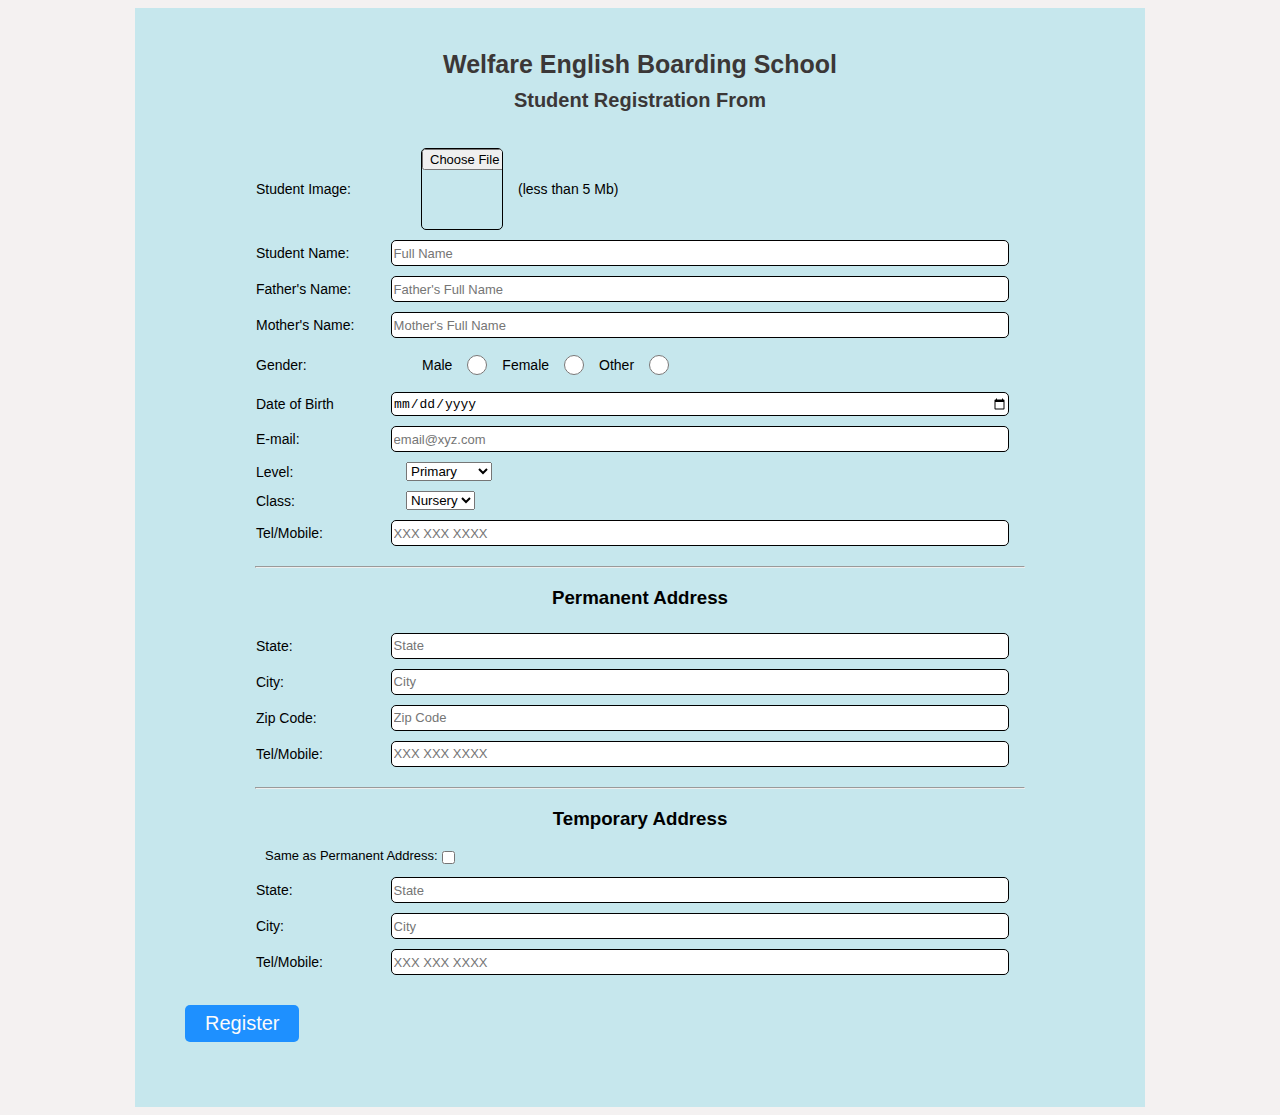
<file: form.html>
<!DOCTYPE html>
<html lang="en">
  <head>
    <meta charset="UTF-8" />
    <meta http-equiv="X-UA-Compatible" content="IE=edge" />
    <meta name="viewport" content="width=device-width, initial-scale=1.0" />
    <title>Welfare Student Registration Form</title>
    <link href="css/form.css" rel="stylesheet" />
  </head>

  <body>
    <div class="container">
      <h1>Welfare English Boarding School</h1>
      <h2>Student Registration From</h2>
      <div class="form-wrapper">
        <form action="">
          <div class="form-item">
            <label for="fullname">Student Image:</label>
            <input type="file" name="studentimage" id="studentimage" required />
            <p>(less than 5 Mb)</p>
          </div>
          <div class="form-item">
            <label for="fullname">Student Name:</label>
            <input
              type="text"
              name="fullname"
              id="fullname"
              placeholder="Full Name"
              required
            />
          </div>
          <div class="form-item">
            <label for="username">Father's Name:</label>
            <input
              type="text"
              name="username"
              id="fathersname"
              placeholder="Father's Full Name"
              required
            />
          </div>
          <div class="form-item">
            <label for="username">Mother's Name:</label>
            <input
              type="text"
              name="username"
              id="mothersname"
              placeholder="Mother's Full Name"
              required
            />
          </div>

          <div class="form-item">
            <label for="gender">Gender:</label>
            <div class="genders">
              <p>Male</p>
              <input
                type="radio"
                name="gender"
                id="gender"
                value="male"
                required
              />
              <p>Female</p>
              <input type="radio" name="gender" id="gender" value="female" />
              <p>Other</p>
              <input type="radio" name="gender" id="gender" value="other" />
            </div>
          </div>
          <div class="form-item">
            <label for="email">Date of Birth</label>
            <input type="date" name="DOB" id="DOB" required />
          </div>
          <div class="form-item">
            <label for="email">E-mail:</label>
            <input
              type="email"
              name="email"
              id="email"
              placeholder="email@xyz.com"
              required
            />
          </div>
          <div class="form-item">
            <label for="level">Level:</label>
            <select name="level" id="level">
              <option value="highschool">Primary</option>
              <option value="highschool">Secondary</option>
            </select>
          </div>
          <div class="form-item">
            <label for="Class">Class:</label>
            <select name="Class" id="Class">
              <option value="electrical">Nursery</option>
              <option value="electrical">LKG</option>
              <option value="electrical">UKG</option>
              <option value="electrical">1</option>
              <option value="electrical">2</option>
              <option value="electrical">3</option>
              <option value="electrical">4</option>
              <option value="electrical">5</option>
              <option value="electrical">6</option>
              <option value="electrical">7</option>
              <option value="electrical">8</option>
              <option value="electrical">9</option>
              <option value="electrical">10</option>
            </select>
          </div>

          <div class="form-item">
            <label for="phonenumber">Tel/Mobile:</label>
            <input
              type="tel"
              name="Phonenumber"
              id="phonenumber"
              placeholder="XXX XXX XXXX"
              required
            />
          </div>
          <hr />
          <h3>Permanent Address</h3>
          <div class="form-item">
            <label for="pstate">State:</label>
            <input
              type="text"
              name="pstate"
              id="pstate"
              placeholder="State"
              required
            />
          </div>
          <div class="form-item">
            <label for="pcity">City:</label>
            <input
              type="text"
              name="pcity"
              id="pcity"
              placeholder="City"
              required
            />
          </div>
          <div class="form-item">
            <label for="pzip">Zip Code:</label>
            <input
              type="number"
              name="pzip"
              id="pzip"
              placeholder="Zip Code"
              required
            />
          </div>
          <div class="form-item">
            <label for="pphonenumber">Tel/Mobile:</label>
            <input
              type="tel"
              name="pphonenumber"
              id="pphonenumber"
              placeholder="XXX XXX XXXX"
              required
            />
          </div>
          <hr />
          <h3>Temporary Address</h3>
          <div class="same-perm">
            <label for="sameaspermanent">Same as Permanent Address:</label>
            <input
              type="checkbox"
              name="sameaspermanent"
              id="sameaspermanent"
            />
          </div>
          <div class="form-item">
            <label for="tstate">State:</label>
            <input
              type="text"
              name="tstate"
              id="tstate"
              placeholder="State"
              required
            />
          </div>
          <div class="form-item">
            <label for="tcity">City:</label>
            <input
              type="text"
              name="tcity"
              id="tcity"
              placeholder="City"
              required
            />
          </div>

          <div class="form-item">
            <label for="tphonenumber">Tel/Mobile:</label>
            <input
              type="tel"
              name="tphonenumber"
              id="tphonenumber"
              placeholder="XXX XXX XXXX"
              required
            />
          </div>

          <button class="register" type="submit">Register</button>
        </form>
      </div>
    </div>
    <!-- Template Javascript -->
    <script src="js/form.js"></script>
  </body>
</html>
</file>
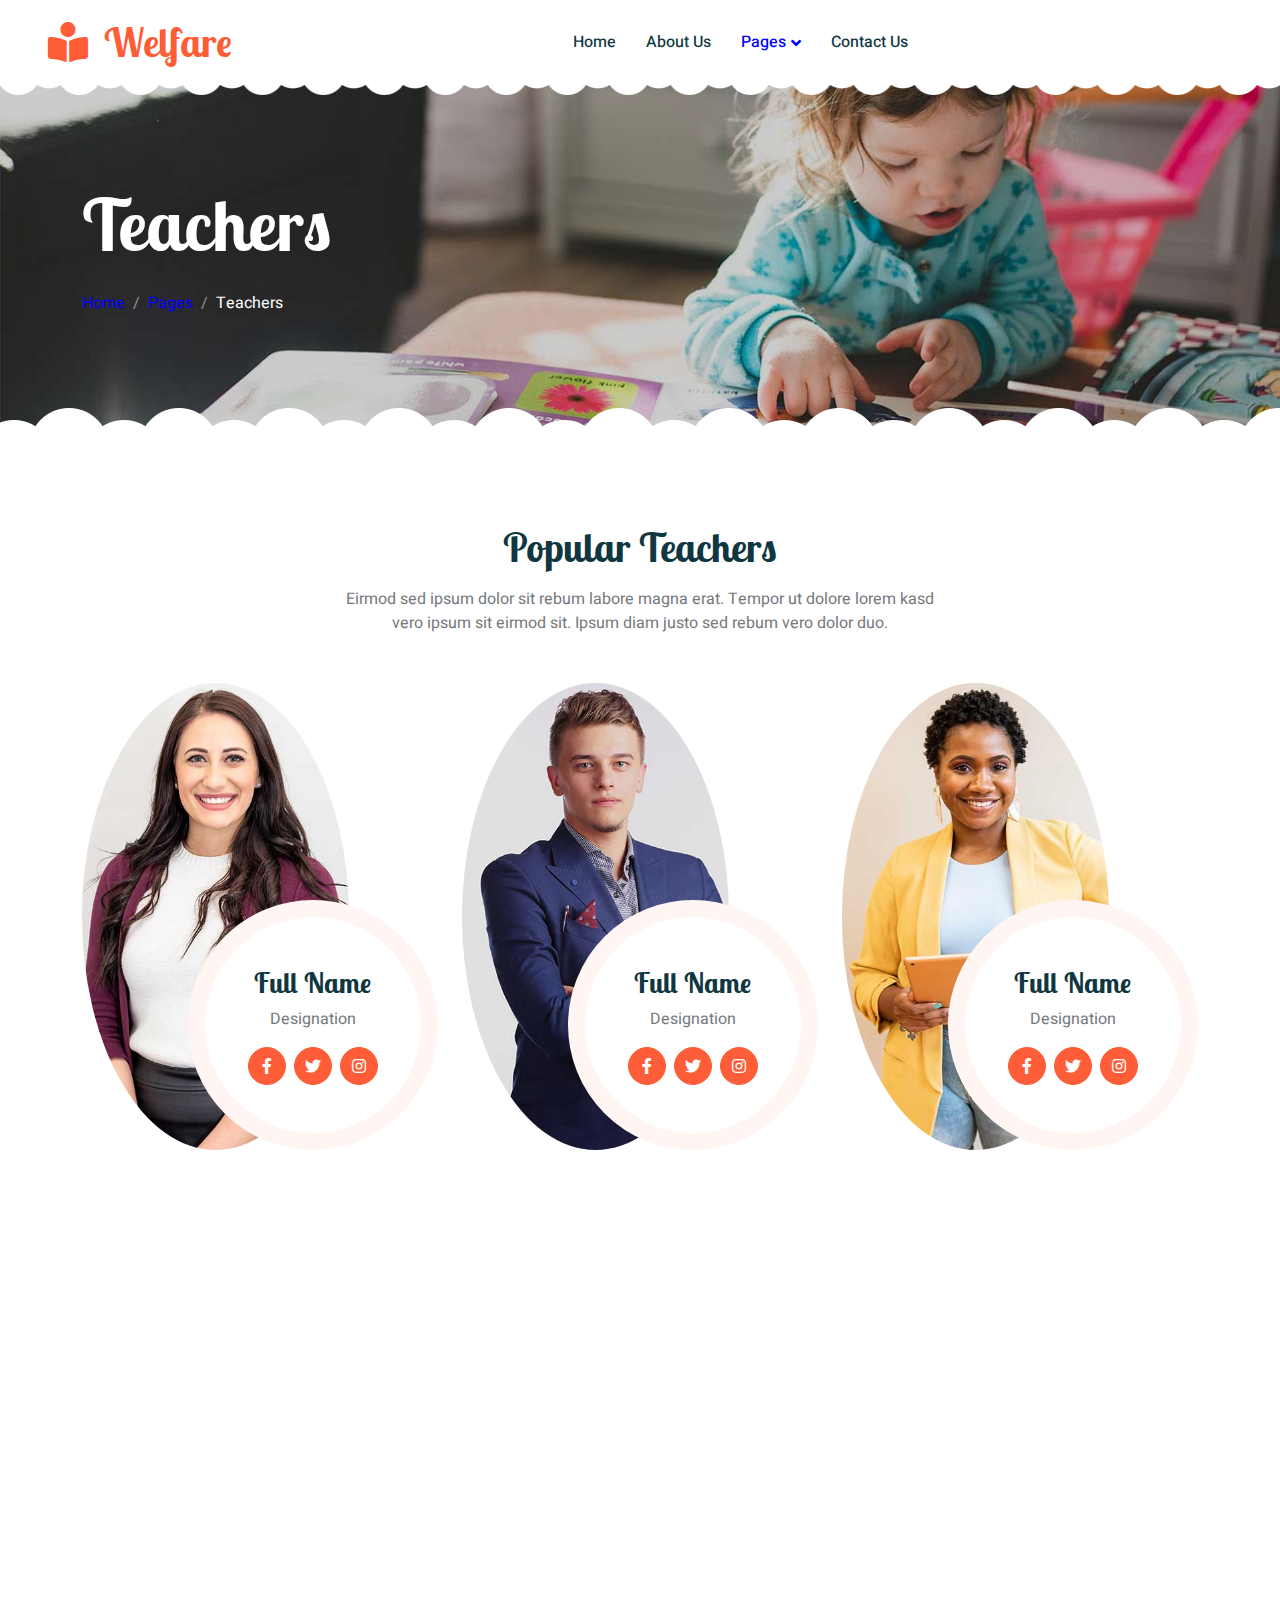
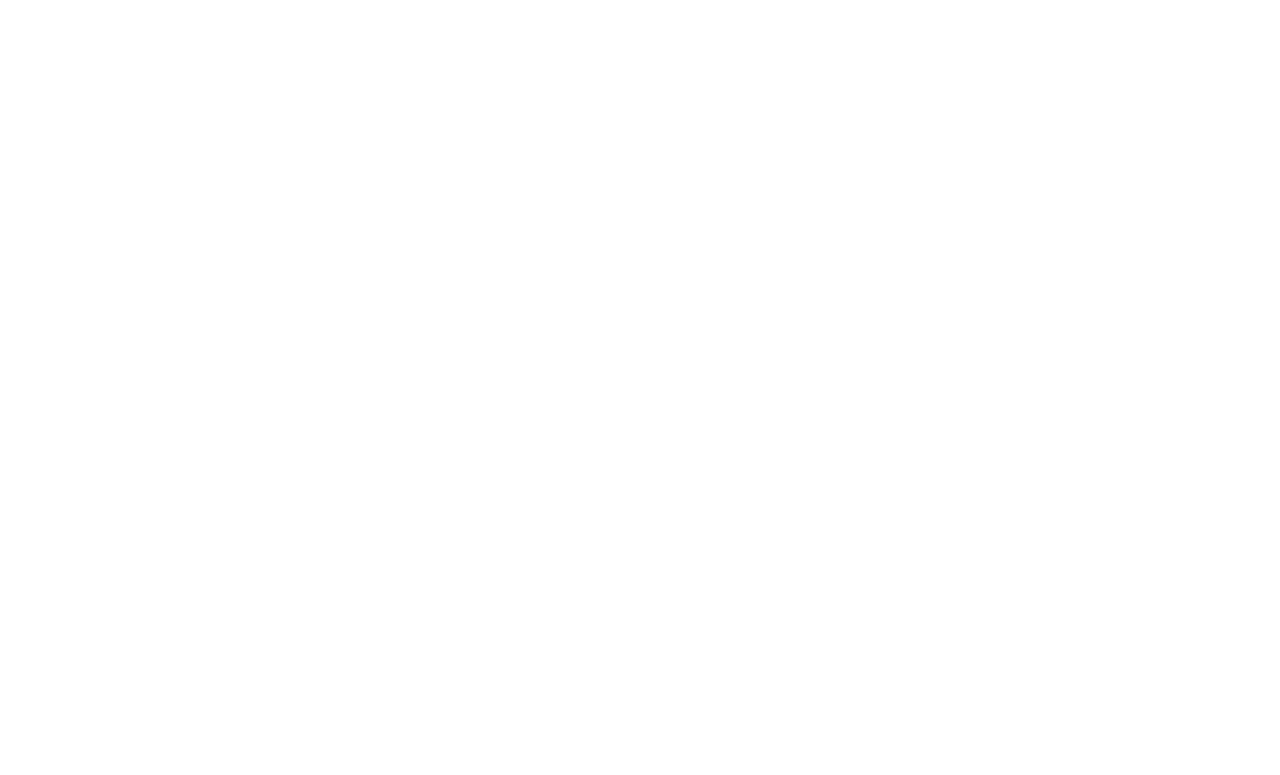
<file: team.html>
<!DOCTYPE html>
<html lang="en">
  <head>
    <meta charset="utf-8" />
    <title>Welfare Website Template</title>
    <meta content="width=device-width, initial-scale=1.0" name="viewport" />
    <meta content="" name="keywords" />
    <meta content="" name="description" />

    <!-- Favicon -->
    <link href="img/favicon.ico" rel="icon" />

    <!-- Google Web Fonts -->
    <link rel="preconnect" href="https://fonts.googleapis.com" />
    <link rel="preconnect" href="https://fonts.gstatic.com" crossorigin />
    <link
      href="https://fonts.googleapis.com/css2?family=Heebo:wght@400;500;600&family=Inter:wght@600&family=Lobster+Two:wght@700&display=swap"
      rel="stylesheet"
    />

    <!-- Icon Font Stylesheet -->
    <link
      href="https://cdnjs.cloudflare.com/ajax/libs/font-awesome/5.10.0/css/all.min.css"
      rel="stylesheet"
    />
    <link
      href="https://cdn.jsdelivr.net/npm/bootstrap-icons@1.4.1/font/bootstrap-icons.css"
      rel="stylesheet"
    />

    <!-- Libraries Stylesheet -->
    <link href="lib/animate/animate.min.css" rel="stylesheet" />
    <link href="lib/owlcarousel/assets/owl.carousel.min.css" rel="stylesheet" />

    <!-- Customized Bootstrap Stylesheet -->
    <link href="css/bootstrap.min.css" rel="stylesheet" />

    <!-- Template Stylesheet -->
    <link href="css/style.css" rel="stylesheet" />
  </head>

  <body>
    <div class="container-xxl bg-white p-0">
      <!-- Spinner Start -->
      <div
        id="spinner"
        class="show bg-white position-fixed translate-middle w-100 vh-100 top-50 start-50 d-flex align-items-center justify-content-center"
      >
        <div
          class="spinner-border text-primary"
          style="width: 3rem; height: 3rem"
          role="status"
        >
          <span class="sr-only">Loading...</span>
        </div>
      </div>
      <!-- Spinner End -->

      <!-- Navbar Start -->
      <nav
        class="navbar navbar-expand-lg bg-white navbar-light sticky-top px-4 px-lg-5 py-lg-0"
      >
        <a href="index.html" class="navbar-brand">
          <h1 class="m-0 text-primary">
            <i class="fa fa-book-reader me-3"></i>Welfare
          </h1>
        </a>
        <button
          type="button"
          class="navbar-toggler"
          data-bs-toggle="collapse"
          data-bs-target="#navbarCollapse"
        >
          <span class="navbar-toggler-icon"></span>
        </button>
        <div class="collapse navbar-collapse" id="navbarCollapse">
          <div class="navbar-nav mx-auto">
            <a href="index.html" class="nav-item nav-link">Home</a>
            <a href="about.html" class="nav-item nav-link">About Us</a>
            <div class="nav-item dropdown">
              <a
                href="#"
                class="nav-link dropdown-toggle active"
                data-bs-toggle="dropdown"
                >Pages</a
              >
              <div
                class="dropdown-menu rounded-0 rounded-bottom border-0 shadow-sm m-0"
              >
                <a href="facility.html" class="dropdown-item"
                  >School Facilities</a
                >
                <a href="team.html" class="dropdown-item active"
                  >Popular Teachers</a
                >
                <a href="call-to-action.html" class="dropdown-item"
                  >Become A Teachers</a
                >
                <a href="appointment.html" class="dropdown-item"
                  >Make Appointment</a
                >
                <a href="testimonial.html" class="dropdown-item">Testimonial</a>
               
              </div>
            </div>
            <a href="contact.html" class="nav-item nav-link">Contact Us</a>
          </div>

        </div>
      </nav>
      <!-- Navbar End -->

      <!-- Page Header End -->
      <div class="container-xxl py-5 page-header position-relative mb-5">
        <div class="container py-5">
          <h1 class="display-2 text-white animated slideInDown mb-4">
            Teachers
          </h1>
          <nav aria-label="breadcrumb animated slideInDown">
            <ol class="breadcrumb">
              <li class="breadcrumb-item"><a href="#">Home</a></li>
              <li class="breadcrumb-item"><a href="#">Pages</a></li>
              <li class="breadcrumb-item text-white active" aria-current="page">
                Teachers
              </li>
            </ol>
          </nav>
        </div>
      </div>
      <!-- Page Header End -->

      <!-- Team Start -->
      <div class="container-xxl py-5">
        <div class="container">
          <div
            class="text-center mx-auto mb-5 wow fadeInUp"
            data-wow-delay="0.1s"
            style="max-width: 600px"
          >
            <h1 class="mb-3">Popular Teachers</h1>
            <p>
              Eirmod sed ipsum dolor sit rebum labore magna erat. Tempor ut
              dolore lorem kasd vero ipsum sit eirmod sit. Ipsum diam justo sed
              rebum vero dolor duo.
            </p>
          </div>
          <div class="row g-4">
            <div class="col-lg-4 col-md-6 wow fadeInUp" data-wow-delay="0.1s">
              <div class="team-item position-relative">
                <img
                  class="img-fluid rounded-circle w-75"
                  src="img/team-1.jpg"
                  alt=""
                />
                <div class="team-text">
                  <h3>Full Name</h3>
                  <p>Designation</p>
                  <div class="d-flex align-items-center">
                    <a
                      class="btn btn-square btn-primary mx-1"
                      href="https://www.facebook.com/"
                      ><i class="fab fa-facebook-f"></i
                    ></a>
                    <a
                      class="btn btn-square btn-primary mx-1"
                      href="https://www.facebook.com/"
                      ><i class="fab fa-twitter"></i
                    ></a>
                    <a
                      class="btn btn-square btn-primary mx-1"
                      href="https://www.facebook.com/profile.php?id=100071049099576"
                      ><i class="fab fa-instagram"></i
                    ></a>
                  </div>
                </div>
              </div>
            </div>
            <div class="col-lg-4 col-md-6 wow fadeInUp" data-wow-delay="0.3s">
              <div class="team-item position-relative">
                <img
                  class="img-fluid rounded-circle w-75"
                  src="img/team-2.jpg"
                  alt=""
                />
                <div class="team-text">
                  <h3>Full Name</h3>
                  <p>Designation</p>
                  <div class="d-flex align-items-center">
                    <a
                      class="btn btn-square btn-primary mx-1"
                      href="https://www.facebook.com/profile.php?id=100071049099576"
                      ><i class="fab fa-facebook-f"></i
                    ></a>
                    <a
                      class="btn btn-square btn-primary mx-1"
                      href="https://www.facebook.com/profile.php?id=100071049099576"
                      ><i class="fab fa-twitter"></i
                    ></a>
                    <a
                      class="btn btn-square btn-primary mx-1"
                      href="https://www.facebook.com/profile.php?id=100071049099576"
                      ><i class="fab fa-instagram"></i
                    ></a>
                  </div>
                </div>
              </div>
            </div>
            <div class="col-lg-4 col-md-6 wow fadeInUp" data-wow-delay="0.5s">
              <div class="team-item position-relative">
                <img
                  class="img-fluid rounded-circle w-75"
                  src="img/team-3.jpg"
                  alt=""
                />
                <div class="team-text">
                  <h3>Full Name</h3>
                  <p>Designation</p>
                  <div class="d-flex align-items-center">
                    <a
                      class="btn btn-square btn-primary mx-1"
                      href="https://www.facebook.com/profile.php?id=100071049099576"
                      ><i class="fab fa-facebook-f"></i
                    ></a>
                    <a
                      class="btn btn-square btn-primary mx-1"
                      href="https://www.facebook.com/profile.php?id=100071049099576"
                      ><i class="fab fa-twitter"></i
                    ></a>
                    <a
                      class="btn btn-square btn-primary mx-1"
                      href="https://www.facebook.com/profile.php?id=100071049099576"
                      ><i class="fab fa-instagram"></i
                    ></a>
                  </div>
                </div>
              </div>
            </div>
            <div class="col-lg-4 col-md-6 wow fadeInUp" data-wow-delay="0.1s">
              <div class="team-item position-relative">
                <img
                  class="img-fluid rounded-circle w-75"
                  src="img/team-1.jpg"
                  alt=""
                />
                <div class="team-text">
                  <h3>Full Name</h3>
                  <p>Designation</p>
                  <div class="d-flex align-items-center">
                    <a
                      class="btn btn-square btn-primary mx-1"
                      href="https://www.facebook.com/profile.php?id=100071049099576"
                      ><i class="fab fa-facebook-f"></i
                    ></a>
                    <a
                      class="btn btn-square btn-primary mx-1"
                      href="https://www.facebook.com/profile.php?id=100071049099576"
                      ><i class="fab fa-twitter"></i
                    ></a>
                    <a
                      class="btn btn-square btn-primary mx-1"
                      href="https://www.facebook.com/profile.php?id=100071049099576"
                      ><i class="fab fa-instagram"></i
                    ></a>
                  </div>
                </div>
              </div>
            </div>
            <div class="col-lg-4 col-md-6 wow fadeInUp" data-wow-delay="0.3s">
              <div class="team-item position-relative">
                <img
                  class="img-fluid rounded-circle w-75"
                  src="img/team-2.jpg"
                  alt=""
                />
                <div class="team-text">
                  <h3>Full Name</h3>
                  <p>Designation</p>
                  <div class="d-flex align-items-center">
                    <a
                      class="btn btn-square btn-primary mx-1"
                      href="https://www.facebook.com/profile.php?id=100071049099576"
                      ><i class="fab fa-facebook-f"></i
                    ></a>
                    <a
                      class="btn btn-square btn-primary mx-1"
                      href="https://www.facebook.com/profile.php?id=100071049099576"
                      ><i class="fab fa-twitter"></i
                    ></a>
                    <a
                      class="btn btn-square btn-primary mx-1"
                      href="https://www.facebook.com/profile.php?id=100071049099576"
                      ><i class="fab fa-instagram"></i
                    ></a>
                  </div>
                </div>
              </div>
            </div>
            <div class="col-lg-4 col-md-6 wow fadeInUp" data-wow-delay="0.5s">
              <div class="team-item position-relative">
                <img
                  class="img-fluid rounded-circle w-75"
                  src="img/team-3.jpg"
                  alt=""
                />
                <div class="team-text">
                  <h3>Full Name</h3>
                  <p>Designation</p>
                  <div class="d-flex align-items-center">
                    <a
                      class="btn btn-square btn-primary mx-1"
                      href="https://www.facebook.com/profile.php?id=100071049099576"
                      ><i class="fab fa-facebook-f"></i
                    ></a>
                    <a
                      class="btn btn-square btn-primary mx-1"
                      href="https://www.facebook.com/profile.php?id=100071049099576"
                      ><i class="fab fa-twitter"></i
                    ></a>
                    <a
                      class="btn btn-square btn-primary mx-1"
                      href="https://www.facebook.com/profile.php?id=100071049099576"
                      ><i class="fab fa-instagram"></i
                    ></a>
                  </div>
                </div>
              </div>
            </div>
          </div>
        </div>
      </div>
      <!-- Team End -->

      <!-- Footer Start -->
      <div
        class="container-fluid bg-dark text-white-50 footer pt-5 mt-5 wow fadeIn"
        data-wow-delay="0.1s"
      >
        <div class="container py-5">
          <div class="row g-5">
            <div class="col-lg-3 col-md-6">
              <h3 class="text-white mb-4">Get In Touch</h3>
              <p class="mb-2">
                <i class="fa fa-map-marker-alt me-3"></i>Location, City, Country
              </p>
              <p class="mb-2">
                <i class="fa fa-phone-alt me-3"></i>+012 345 67890
              </p>
              <p class="mb-2">
                <i class="fa fa-envelope me-3"></i>info@example.com
              </p>
              <div class="d-flex pt-2">
                <a
                  class="btn btn-outline-light btn-social"
                  href="https://www.facebook.com/profile.php?id=100071049099576"
                  ><i class="fab fa-twitter"></i
                ></a>
                <a
                  class="btn btn-outline-light btn-social"
                  href="https://www.facebook.com/profile.php?id=100071049099576"
                  ><i class="fab fa-facebook-f"></i
                ></a>
                <a
                  class="btn btn-outline-light btn-social"
                  href="https://www.facebook.com/profile.php?id=100071049099576"
                  ><i class="fab fa-youtube"></i
                ></a>
                <a
                  class="btn btn-outline-light btn-social"
                  href="https://www.facebook.com/profile.php?id=100071049099576"
                  ><i class="fab fa-linkedin-in"></i
                ></a>
              </div>
            </div>
            <div class="col-lg-3 col-md-6">
              <h3 class="text-white mb-4">Quick Links</h3>
              <a class="btn btn-link text-white-50" href="">About Us</a>
              <a class="btn btn-link text-white-50" href="">Contact Us</a>
              <a class="btn btn-link text-white-50" href="">Our Services</a>
              <a class="btn btn-link text-white-50" href="">Privacy Policy</a>
              <a class="btn btn-link text-white-50" href=""
                >Terms & Condition</a
              >

        <div class="container">
          <div class="copyright">
            <div class="row">
              <div class="col-md-6 text-center text-md-start mb-3 mb-md-0">
                &copy;
                <a class="border-bottom" href="https://www.facebook.com/profile.php?id=100071049099576"
                  >Welfare</a
                >, All Right Reserved. Designed By
                <a class="border-bottom" href="https://www.facebook.com/profile.php?id=100071049099576"
                  >Welfare English Boarding School</a
                >
              </div>
              <div class="col-md-6 text-center text-md-end">
                <div class="footer-menu">
                  <a href="">Home</a>
                  <a href="">Cookies</a>
                  <a href="">Help</a>
                  <a href="">FQAs</a>
                </div>
              </div>
            </div>
          </div>
        </div>
      </div>
      <!-- Footer End -->

      <!-- Back to Top -->
      <a href="#" class="btn btn-lg btn-primary btn-lg-square back-to-top"
        ><i class="bi bi-arrow-up"></i
      ></a>
    </div>

    <!-- JavaScript Libraries -->
    <script src="https://code.jquery.com/jquery-3.4.1.min.js"></script>
    <script src="https://cdn.jsdelivr.net/npm/bootstrap@5.0.0/dist/js/bootstrap.bundle.min.js"></script>
    <script src="lib/wow/wow.min.js"></script>
    <script src="lib/easing/easing.min.js"></script>
    <script src="lib/waypoints/waypoints.min.js"></script>
    <script src="lib/owlcarousel/owl.carousel.min.js"></script>

    <!-- Template Javascript -->
    <script src="js/main.js"></script>
  </body>
</html>
</file>
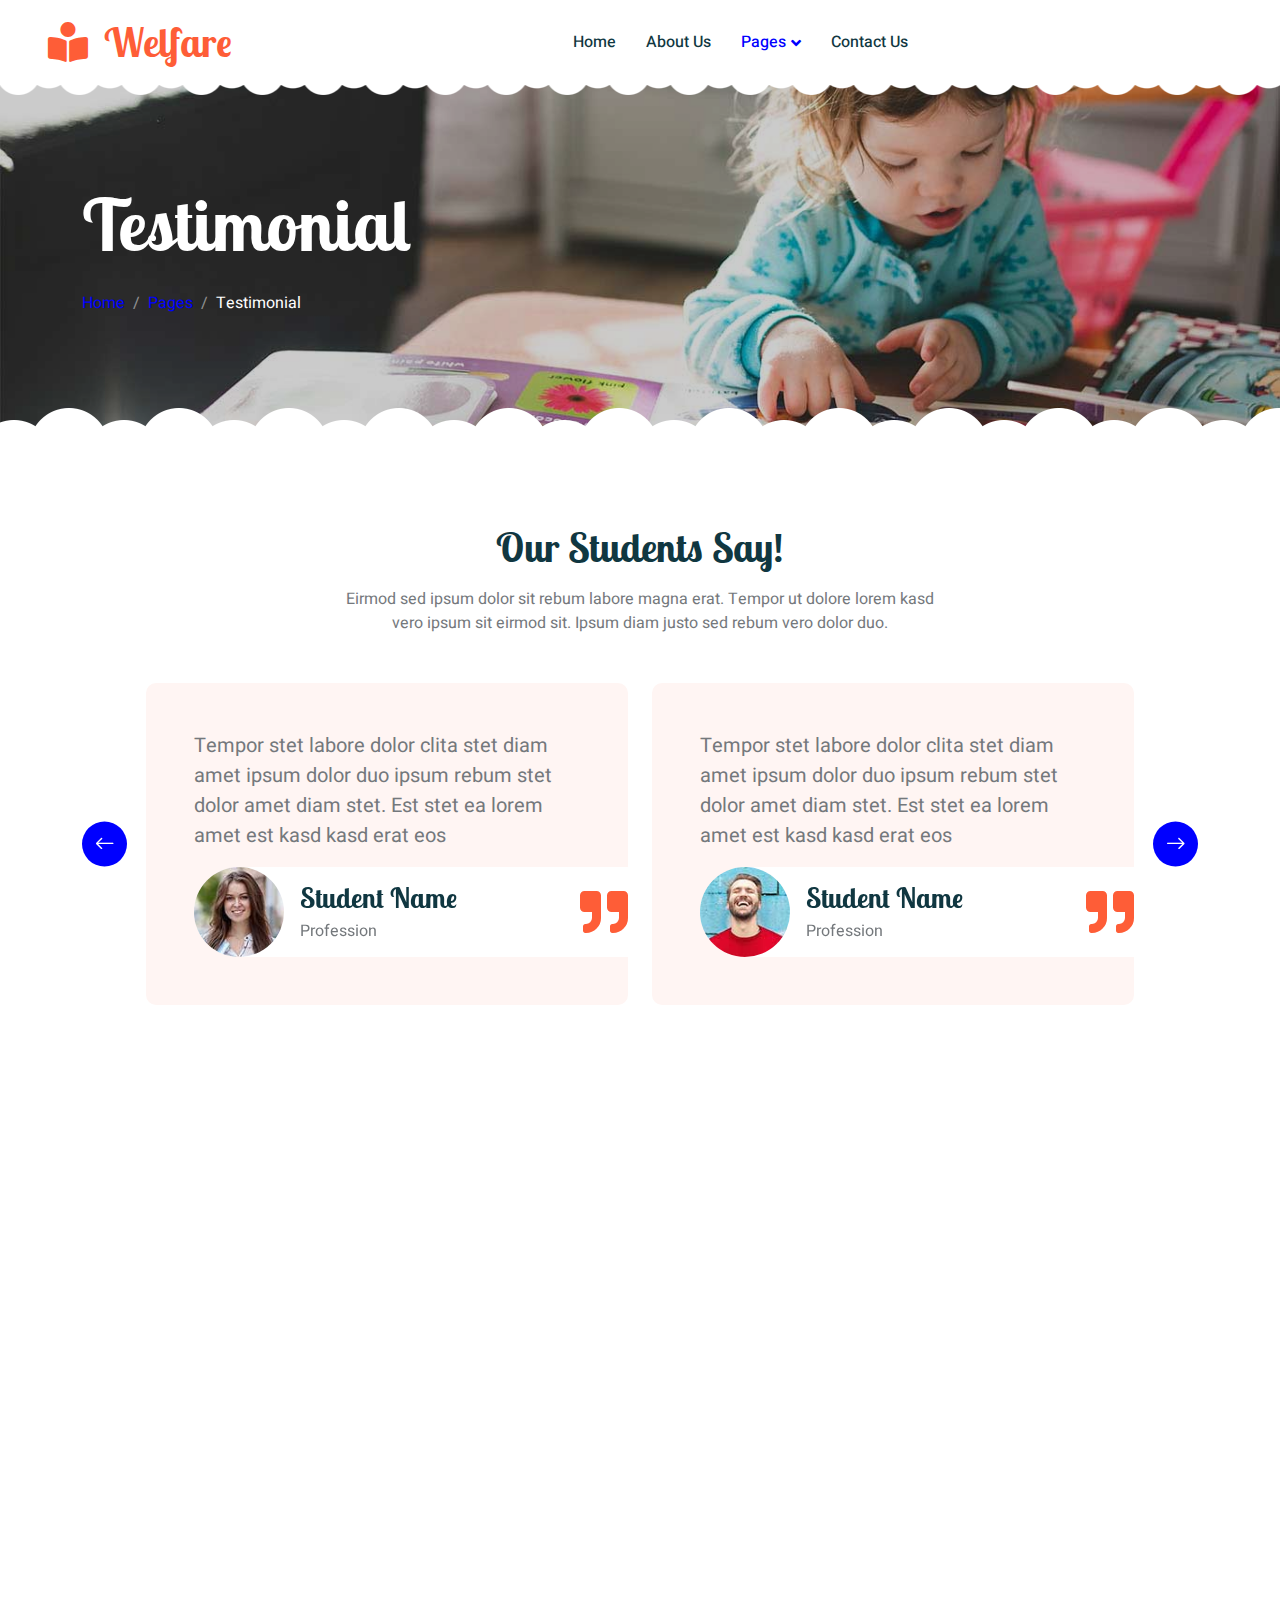
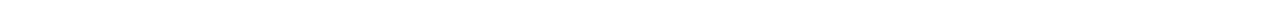
<file: testimonial.html>
<!DOCTYPE html>
<html lang="en">

<head>
    <meta charset="utf-8">
    <title>Welfare Website Template</title>
    <meta content="width=device-width, initial-scale=1.0" name="viewport">
    <meta content="" name="keywords">
    <meta content="" name="description">

    <!-- Favicon -->
    <link href="img/favicon.ico" rel="icon">

    <!-- Google Web Fonts -->
    <link rel="preconnect" href="https://fonts.googleapis.com">
    <link rel="preconnect" href="https://fonts.gstatic.com" crossorigin>
    <link href="https://fonts.googleapis.com/css2?family=Heebo:wght@400;500;600&family=Inter:wght@600&family=Lobster+Two:wght@700&display=swap" rel="stylesheet">
    
    <!-- Icon Font Stylesheet -->
    <link href="https://cdnjs.cloudflare.com/ajax/libs/font-awesome/5.10.0/css/all.min.css" rel="stylesheet">
    <link href="https://cdn.jsdelivr.net/npm/bootstrap-icons@1.4.1/font/bootstrap-icons.css" rel="stylesheet">

    <!-- Libraries Stylesheet -->
    <link href="lib/animate/animate.min.css" rel="stylesheet">
    <link href="lib/owlcarousel/assets/owl.carousel.min.css" rel="stylesheet">

    <!-- Customized Bootstrap Stylesheet -->
    <link href="css/bootstrap.min.css" rel="stylesheet">

    <!-- Template Stylesheet -->
    <link href="css/style.css" rel="stylesheet">
</head>

<body>
    <div class="container-xxl bg-white p-0">
        <!-- Spinner Start -->
        <div id="spinner" class="show bg-white position-fixed translate-middle w-100 vh-100 top-50 start-50 d-flex align-items-center justify-content-center">
            <div class="spinner-border text-primary" style="width: 3rem; height: 3rem;" role="status">
                <span class="sr-only">Loading...</span>
            </div>
        </div>
        <!-- Spinner End -->


        <!-- Navbar Start -->
        <nav class="navbar navbar-expand-lg bg-white navbar-light sticky-top px-4 px-lg-5 py-lg-0">
            <a href="index.html" class="navbar-brand">
                <h1 class="m-0 text-primary"><i class="fa fa-book-reader me-3"></i>Welfare</h1>
            </a>
            <button type="button" class="navbar-toggler" data-bs-toggle="collapse" data-bs-target="#navbarCollapse">
                <span class="navbar-toggler-icon"></span>
            </button>
            <div class="collapse navbar-collapse" id="navbarCollapse">
                <div class="navbar-nav mx-auto">
                    <a href="index.html" class="nav-item nav-link">Home</a>
                    <a href="about.html" class="nav-item nav-link">About Us</a>
                   
                    <div class="nav-item dropdown">
                        <a href="#" class="nav-link dropdown-toggle active" data-bs-toggle="dropdown">Pages</a>
                        <div class="dropdown-menu rounded-0 rounded-bottom border-0 shadow-sm m-0">
                            <a href="facility.html" class="dropdown-item">School Facilities</a>
                            <a href="team.html" class="dropdown-item">Popular Teachers</a>
                            <a href="call-to-action.html" class="dropdown-item">Become A Teachers</a>
                            <a href="appointment.html" class="dropdown-item">Make Appointment</a>
                            <a href="testimonial.html" class="dropdown-item active">Testimonial</a>

                        </div>
                    </div>
                    <a href="contact.html" class="nav-item nav-link">Contact Us</a>
                </div>
                
        </nav>
        <!-- Navbar End -->


        <!-- Page Header End -->
        <div class="container-xxl py-5 page-header position-relative mb-5">
            <div class="container py-5">
                <h1 class="display-2 text-white animated slideInDown mb-4">Testimonial</h1>
                <nav aria-label="breadcrumb animated slideInDown">
                    <ol class="breadcrumb">
                        <li class="breadcrumb-item"><a href="#">Home</a></li>
                        <li class="breadcrumb-item"><a href="#">Pages</a></li>
                        <li class="breadcrumb-item text-white active" aria-current="page">Testimonial</li>
                    </ol>
                </nav>
            </div>
        </div>
        <!-- Page Header End -->


        <!-- Testimonial Start -->
        <div class="container-xxl py-5">
            <div class="container">
                <div class="text-center mx-auto mb-5 wow fadeInUp" data-wow-delay="0.1s" style="max-width: 600px;">
                    <h1 class="mb-3">Our Students Say!</h1>
                    <p>Eirmod sed ipsum dolor sit rebum labore magna erat. Tempor ut dolore lorem kasd vero ipsum sit eirmod sit. Ipsum diam justo sed rebum vero dolor duo.</p>
                </div>
                <div class="owl-carousel testimonial-carousel wow fadeInUp" data-wow-delay="0.1s">
                    <div class="testimonial-item bg-light rounded p-5">
                        <p class="fs-5">Tempor stet labore dolor clita stet diam amet ipsum dolor duo ipsum rebum stet dolor amet diam stet. Est stet ea lorem amet est kasd kasd erat eos</p>
                        <div class="d-flex align-items-center bg-white me-n5" style="border-radius: 50px 0 0 50px;">
                            <img class="img-fluid flex-shrink-0 rounded-circle" src="img/testimonial-1.jpg" style="width: 90px; height: 90px;">
                            <div class="ps-3">
                                <h3 class="mb-1">Student Name</h3>
                                <span>Profession</span>
                            </div>
                            <i class="fa fa-quote-right fa-3x text-primary ms-auto d-none d-sm-flex"></i>
                        </div>
                    </div>
                    <div class="testimonial-item bg-light rounded p-5">
                        <p class="fs-5">Tempor stet labore dolor clita stet diam amet ipsum dolor duo ipsum rebum stet dolor amet diam stet. Est stet ea lorem amet est kasd kasd erat eos</p>
                        <div class="d-flex align-items-center bg-white me-n5" style="border-radius: 50px 0 0 50px;">
                            <img class="img-fluid flex-shrink-0 rounded-circle" src="img/testimonial-2.jpg" style="width: 90px; height: 90px;">
                            <div class="ps-3">
                                <h3 class="mb-1">Student Name</h3>
                                <span>Profession</span>
                            </div>
                            <i class="fa fa-quote-right fa-3x text-primary ms-auto d-none d-sm-flex"></i>
                        </div>
                    </div>
                    <div class="testimonial-item bg-light rounded p-5">
                        <p class="fs-5">Tempor stet labore dolor clita stet diam amet ipsum dolor duo ipsum rebum stet dolor amet diam stet. Est stet ea lorem amet est kasd kasd erat eos</p>
                        <div class="d-flex align-items-center bg-white me-n5" style="border-radius: 50px 0 0 50px;">
                            <img class="img-fluid flex-shrink-0 rounded-circle" src="img/testimonial-3.jpg" style="width: 90px; height: 90px;">
                            <div class="ps-3">
                                <h3 class="mb-1">Student Name</h3>
                                <span>Profession</span>
                            </div>
                            <i class="fa fa-quote-right fa-3x text-primary ms-auto d-none d-sm-flex"></i>
                        </div>
                    </div>
                </div>
            </div>
        </div>
        <!-- Testimonial End -->


        <!-- Footer Start -->
        <div class="container-fluid bg-dark text-white-50 footer pt-5 mt-5 wow fadeIn" data-wow-delay="0.1s">
            <div class="container py-5">
                <div class="row g-5">
                    <div class="col-lg-3 col-md-6">
                        <h3 class="text-white mb-4">Get In Touch</h3>
                        <p class="mb-2"><i class="fa fa-map-marker-alt me-3"></i>Khaular, Baglung, Nepal</p>
                        <p class="mb-2"><i class="fa fa-phone-alt me-3"></i>+012 345 67890</p>
                        <p class="mb-2"><i class="fa fa-envelope me-3"></i>info@example.com</p>
                        <div class="d-flex pt-2">
                            <a class="btn btn-outline-light btn-social" href="https://www.facebook.com/profile.php?id=100071049099576"><i class="fab fa-twitter"></i></a>
                            <a class="btn btn-outline-light btn-social" href="https://www.facebook.com/profile.php?id=100071049099576"><i class="fab fa-facebook-f"></i></a>
                            <a class="btn btn-outline-light btn-social" href="https://www.facebook.com/profile.php?id=100071049099576"><i class="fab fa-youtube"></i></a>
                            <a class="btn btn-outline-light btn-social" href="https://www.facebook.com/profile.php?id=100071049099576"><i class="fab fa-linkedin-in"></i></a>
                        </div>
                    </div>
                    <div class="col-lg-3 col-md-6">
                        <h3 class="text-white mb-4">Quick Links</h3>
                        <a class="btn btn-link text-white-50" href="">About Us</a>
                        <a class="btn btn-link text-white-50" href="">Contact Us</a>
                        <a class="btn btn-link text-white-50" href="">Our Services</a>
                        <a class="btn btn-link text-white-50" href="">Privacy Policy</a>
                        <a class="btn btn-link text-white-50" href="">Terms & Condition</a>
                    </div>
                   
            <div class="container">
                <div class="copyright">
                    <div class="row">
                        <div class="col-md-6 text-center text-md-start mb-3 mb-md-0">
                            &copy; <a class="border-bottom" href="https://www.facebook.com/profile.php?id=100071049099576">Welfare English Boarding School</a>, All Right Reserved. 
							
							
							Designed By <a class="border-bottom" href="https://www.facebook.com/profile.php?id=100071049099576">Kasmin Bhnadari</a>
                        </div>
                        <div class="col-md-6 text-center text-md-end">
                            <div class="footer-menu">
                                <a href="">Home</a>
                                <a href="">Cookies</a>
                                <a href="">Help</a>
                                <a href="">FQAs</a>
                            </div>
                        </div>
                    </div>
                </div>
            </div>
        </div>
        <!-- Footer End -->


        <!-- Back to Top -->
        <a href="#" class="btn btn-lg btn-primary btn-lg-square back-to-top"><i class="bi bi-arrow-up"></i></a>
    </div>

    <!-- JavaScript Libraries -->
    <script src="https://code.jquery.com/jquery-3.4.1.min.js"></script>
    <script src="https://cdn.jsdelivr.net/npm/bootstrap@5.0.0/dist/js/bootstrap.bundle.min.js"></script>
    <script src="lib/wow/wow.min.js"></script>
    <script src="lib/easing/easing.min.js"></script>
    <script src="lib/waypoints/waypoints.min.js"></script>
    <script src="lib/owlcarousel/owl.carousel.min.js"></script>

    <!-- Template Javascript -->
    <script src="js/main.js"></script>
</body>

</html>
</file>
<file: css/style.css>
/********** Template CSS **********/
:root {
  --primary: blue; /* #FE5D37 */
  --light: #fff5f3;
  --dark: #103741;
}

.back-to-top {
  position: fixed;
  display: none;
  right: 45px;
  bottom: 45px;
  z-index: 99;
}

/*** Spinner ***/
#spinner {
  opacity: 0;
  visibility: hidden;
  transition: opacity 0.5s ease-out, visibility 0s linear 0.5s;
  z-index: 99999;
}

#spinner.show {
  transition: opacity 0.5s ease-out, visibility 0s linear 0s;
  visibility: visible;
  opacity: 1;
}

/*** Button ***/
.btn {
  font-weight: 500;
  transition: 0.5s;
}

.btn.btn-primary {
  color: #ffffff;
}

.btn-square {
  width: 38px;
  height: 38px;
}

.btn-sm-square {
  width: 32px;
  height: 32px;
}

.btn-lg-square {
  width: 48px;
  height: 48px;
}

.btn-square,
.btn-sm-square,
.btn-lg-square {
  padding: 0;
  display: flex;
  align-items: center;
  justify-content: center;
  font-weight: normal;
  border-radius: 50px;
}

/*** Heading ***/
h1,
h2,
h3,
h4,
.h1,
.h2,
.h3,
.h4,
.display-1,
.display-2,
.display-3,
.display-4,
.display-5,
.display-6 {
  font-family: "Lobster Two", cursive;
  font-weight: 700;
}

h5,
h6,
.h5,
.h6 {
  font-weight: 600;
}

.font-secondary {
  font-family: "Lobster Two", cursive;
}

/*** Navbar ***/
.navbar .navbar-nav .nav-link {
  padding: 30px 15px;
  color: var(--dark);
  font-weight: 500;
  outline: none;
}

.navbar .navbar-nav .nav-link:hover,
.navbar .navbar-nav .nav-link.active {
  color: var(--primary);
}

.navbar.sticky-top {
  top: -100px;
  transition: 0.5s;
}

.navbar .dropdown-toggle::after {
  border: none;
  content: "\f107";
  font-family: "Font Awesome 5 Free";
  font-weight: 900;
  vertical-align: middle;
  margin-left: 5px;
  transition: 0.5s;
}

.navbar .dropdown-toggle[aria-expanded="true"]::after {
  transform: rotate(-180deg);
}

@media (max-width: 991.98px) {
  .navbar .navbar-nav .nav-link {
    margin-right: 0;
    padding: 10px 0;
  }

  .navbar .navbar-nav {
    margin-top: 15px;
    border-top: 1px solid #eeeeee;
  }
}

@media (min-width: 992px) {
  .navbar .nav-item .dropdown-menu {
    display: block;
    top: calc(100% - 15px);
    margin-top: 0;
    opacity: 0;
    visibility: hidden;
    transition: 0.5s;
  }

  .navbar .nav-item:hover .dropdown-menu {
    top: 100%;
    visibility: visible;
    transition: 0.5s;
    opacity: 1;
  }
}

/*** Header ***/
.header-carousel::before,
.header-carousel::after,
.page-header::before,
.page-header::after {
  position: absolute;
  content: "";
  width: 100%;
  height: 10px;
  top: 0;
  left: 0;
  background: url(../img/bg-header-top.png) center center repeat-x;
  z-index: 1;
}

.header-carousel::after,
.page-header::after {
  height: 19px;
  top: auto;
  bottom: 0;
  background: url(../img/bg-header-bottom.png) center center repeat-x;
}

@media (max-width: 768px) {
  .header-carousel .owl-carousel-item {
    position: relative;
    min-height: 500px;
  }

  .header-carousel .owl-carousel-item img {
    position: absolute;
    width: 100%;
    height: 100%;
    object-fit: cover;
  }

  .header-carousel .owl-carousel-item p {
    font-size: 16px !important;
    font-weight: 400 !important;
  }

  .header-carousel .owl-carousel-item h1 {
    font-size: 30px;
    font-weight: 600;
  }
}

.header-carousel .owl-nav {
  position: absolute;
  top: 50%;
  right: 8%;
  transform: translateY(-50%);
  display: flex;
  flex-direction: column;
}

.header-carousel .owl-nav .owl-prev,
.header-carousel .owl-nav .owl-next {
  margin: 7px 0;
  width: 45px;
  height: 45px;
  display: flex;
  align-items: center;
  justify-content: center;
  color: #ffffff;
  background: transparent;
  border: 1px solid #ffffff;
  border-radius: 45px;
  font-size: 22px;
  transition: 0.5s;
}

.header-carousel .owl-nav .owl-prev:hover,
.header-carousel .owl-nav .owl-next:hover {
  background: var(--primary);
  border-color: var(--primary);
}

.page-header {
  background: linear-gradient(rgba(0, 0, 0, 0.2), rgba(0, 0, 0, 0.2)),
    url(../img/carousel-1.jpg) center center no-repeat;
  background-size: cover;
}

.breadcrumb-item + .breadcrumb-item::before {
  color: rgba(255, 255, 255, 0.5);
}

/*** Facility ***/
.facility-item .facility-icon {
  position: relative;
  margin: 0 auto;
  width: 100px;
  height: 100px;
  border-radius: 100px;
  display: flex;
  align-items: center;
  justify-content: center;
}

.facility-item .facility-icon::before {
  position: absolute;
  content: "";
  width: 100%;
  height: 100%;
  top: 0;
  left: 0;
  background: rgba(255, 255, 255, 0.9);
  transition: 0.5s;
  z-index: 1;
}

.facility-item .facility-icon span {
  position: absolute;
  content: "";
  width: 15px;
  height: 30px;
  top: 0;
  left: 0;
  border-radius: 50%;
}

.facility-item .facility-icon span:last-child {
  left: auto;
  right: 0;
}

.facility-item .facility-icon i {
  position: relative;
  z-index: 2;
}

.facility-item .facility-text {
  position: relative;
  min-height: 250px;
  padding: 30px;
  border-radius: 100%;
  display: flex;
  text-align: center;
  justify-content: center;
  flex-direction: column;
}

.facility-item .facility-text::before {
  position: absolute;
  content: "";
  width: 100%;
  height: 100%;
  top: 0;
  left: 0;
  background: rgba(255, 255, 255, 0.9);
  transition: 0.5s;
  z-index: 1;
}

.facility-item .facility-text * {
  position: relative;
  z-index: 2;
}

.facility-item:hover .facility-icon::before,
.facility-item:hover .facility-text::before {
  background: transparent;
}

.facility-item * {
  transition: 0.5s;
}

.facility-item:hover * {
  color: #ffffff !important;
}

/*** About ***/
.about-img img {
  transition: 0.5s;
}

.about-img img:hover {
  background: var(--primary) !important;
}

/*** Classes ***/
.classes-item {
  transition: 0.5s;
}

.classes-item:hover {
  margin-top: -10px;
}

/*** Team ***/
.team-item .team-text {
  position: absolute;
  width: 250px;
  height: 250px;
  bottom: 0;
  right: 0;
  display: flex;
  align-items: center;
  justify-content: center;
  flex-direction: column;
  background: #ffffff;
  border: 17px solid var(--light);
  border-radius: 250px;
  transition: 0.5s;
}

.team-item:hover .team-text {
  border-color: var(--primary);
}

/*** Testimonial ***/
.testimonial-carousel {
  padding-left: 1.5rem;
  padding-right: 1.5rem;
}

@media (min-width: 576px) {
  .testimonial-carousel {
    padding-left: 4rem;
    padding-right: 4rem;
  }
}

.testimonial-carousel .testimonial-item .border {
  border: 1px dashed rgba(0, 185, 142, 0.3) !important;
}

.testimonial-carousel .owl-nav {
  position: absolute;
  width: 100%;
  height: 45px;
  top: 50%;
  left: 0;
  transform: translateY(-50%);
  display: flex;
  justify-content: space-between;
  z-index: 1;
}

.testimonial-carousel .owl-nav .owl-prev,
.testimonial-carousel .owl-nav .owl-next {
  position: relative;
  width: 45px;
  height: 45px;
  display: flex;
  align-items: center;
  justify-content: center;
  color: #ffffff;
  background: var(--primary);
  border-radius: 45px;
  font-size: 20px;
  transition: 0.5s;
}

.testimonial-carousel .owl-nav .owl-prev:hover,
.testimonial-carousel .owl-nav .owl-next:hover {
  background: var(--dark);
}

/*** Footer ***/
.footer .btn.btn-social {
  margin-right: 5px;
  width: 45px;
  height: 45px;
  display: flex;
  align-items: center;
  justify-content: center;
  color: #ffffff;
  border: 1px solid rgba(255, 255, 255, 0.5);
  border-radius: 45px;
  transition: 0.3s;
}

.footer .btn.btn-social:hover {
  border-color: var(--primary);
  background: var(--primary);
}

.footer .btn.btn-link {
  display: block;
  margin-bottom: 5px;
  padding: 0;
  text-align: left;
  font-size: 16px;
  font-weight: normal;
  text-transform: capitalize;
  transition: 0.3s;
}

.footer .btn.btn-link::before {
  position: relative;
  content: "\f105";
  font-family: "Font Awesome 5 Free";
  font-weight: 900;
  margin-right: 10px;
}

.footer .btn.btn-link:hover {
  color: var(--primary) !important;
  letter-spacing: 1px;
  box-shadow: none;
}

.footer .form-control {
  border-color: rgba(255, 255, 255, 0.5);
}

.footer .copyright {
  padding: 25px 0;
  font-size: 15px;
  border-top: 1px solid rgba(256, 256, 256, 0.1);
}

.footer .copyright a {
  color: #ffffff;
}

.footer .footer-menu a {
  margin-right: 15px;
  padding-right: 15px;
  border-right: 1px solid rgba(255, 255, 255, 0.1);
}

.footer .copyright a:hover,
.footer .footer-menu a:hover {
  color: var(--primary) !important;
}

.footer .footer-menu a:last-child {
  margin-right: 0;
  padding-right: 0;
  border-right: none;
}
</file>
<file: css/form.css>
html {
  background: rgba(233, 225, 225, 0.479);
}

.container {
  display: flex;
  flex-direction: column;
  align-items: center;
  margin: auto;
  width: 75vw;
  background: #6fd5e659;
  padding: 25px;
}

.container h1 {
  font-family: Arial, Helvetica, sans-serif;
  color: rgb(59, 55, 55);
  font-size: 25px;
  margin-bottom: 5px;
}

.container h2 {
  font-family: Arial, Helvetica, sans-serif;
  color: rgb(59, 55, 55);
  font-size: 20px;
  margin-top: 5px;
}

.form-wrapper {
  margin: 15px;
  width: 100%;
}

.form {
  width: 90%;
}

#studentimage {
  height: 80px;
  width: 80px;
  border-radius: 5px;
  font-family: Arial, Helvetica, sans-serif;
  color: rgb(59, 55, 55);
}

p {
  font-family: Arial, Helvetica, sans-serif;
  color: Black;
  font-size: 14px;
}

.form-item {
  display: flex;
  margin: auto;
  align-items: center;
  width: 80%;
}

.form-item label {
  width: 150px;
  font-size: 14px;
  font-family: Arial, Helvetica, sans-serif;
}

.form-item input {
  margin: 5px 15px;
  height: 22px;
  width: 100%;
  font-size: 13px;
  border: 1px black solid;
  border-radius: 5px;
}

.form-item select {
  margin: 5px 0px;
  width: max-content;
}

.genders {
  display: flex;
  align-items: center;
  font-family: Arial, Helvetica, sans-serif;
  margin-left: 16px;
  font-size: 14px;
}

.genders input {
  width: 20px;
}

hr {
  margin-top: 15px;
  width: 80%;
}

h3 {
  font-family: Arial, Helvetica, sans-serif;
  text-align: center;
}
.same-perm {
  display: flex;
  font-family: Arial, Helvetica, sans-serif;
  text-align: center;
  font-size: 13px;
  margin: 5px 105px;
}

.register {
  margin: 25px;
  background: #1e90ff;
  font-size: 20px;
  font-family: Arial, Helvetica, sans-serif;
  padding: 7px 20px;
  border-radius: 5px;
  color: #fbfbfb;
  border: 0;
  cursor: pointer;
}

.register:hover {
  color: #3a3636;
}

@media screen and (max-width: 640px) {
  .container {
    width: 90vw;
    padding: 10px 5px;
  }
  .form-item label {
    font-size: 14px;
  }
  .form-item input {
    margin: 5px 10px;
    font-size: 12px;
  }
  .genders {
    margin-left: 10px;
    font-size: 13px;
  }
  .genders input {
    width: 15px;
  }
  .same-perm {
    font-size: 13px;
    margin: 5px 50px;
  }
  .register {
    margin: 25px;
    font-size: 15px;
    padding: 7px 10px;
  }
}
</file>
